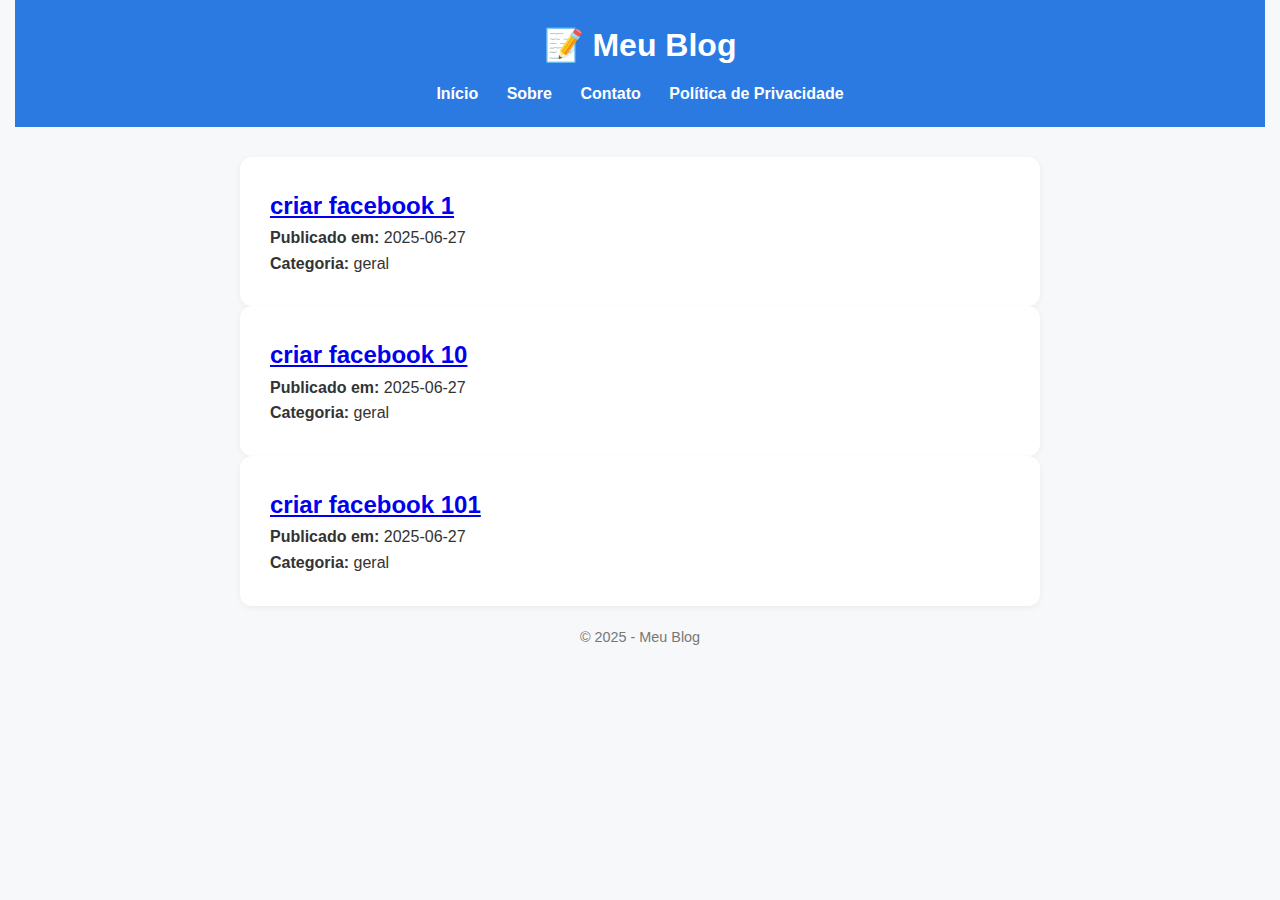
<file: index.html>
<!DOCTYPE html>
<html lang="pt-BR">
<head>
  <meta charset="UTF-8">
  <title>Meu Blog</title>
  <link rel="stylesheet" href="static/style.css">
  <meta name="viewport" content="width=device-width, initial-scale=1">
</head>
<body>
  <header>
    <h1>📝 Meu Blog</h1>
    <nav>
      <a href="/">Início</a>
      <a href="/sobre">Sobre</a>
      <a href="/contato">Contato</a>
      <a href="/politica">Política de Privacidade</a>
    </nav>
  </header>

  <main>
        
        <div class="post">
            <h2><a href="criar-facebook-1/">criar facebook 1</a></h2>
            <p><strong>Publicado em:</strong> 2025-06-27</p>
            <p><strong>Categoria:</strong> geral</p>
        </div>
        
        <div class="post">
            <h2><a href="criar-facebook-10/">criar facebook 10</a></h2>
            <p><strong>Publicado em:</strong> 2025-06-27</p>
            <p><strong>Categoria:</strong> geral</p>
        </div>
        
        <div class="post">
            <h2><a href="criar-facebook-101/">criar facebook 101</a></h2>
            <p><strong>Publicado em:</strong> 2025-06-27</p>
            <p><strong>Categoria:</strong> geral</p>
        </div>
        
    </main>

  <footer>
    <p>&copy; 2025 - Meu Blog</p>
  </footer>
</body>
</html>
</file>
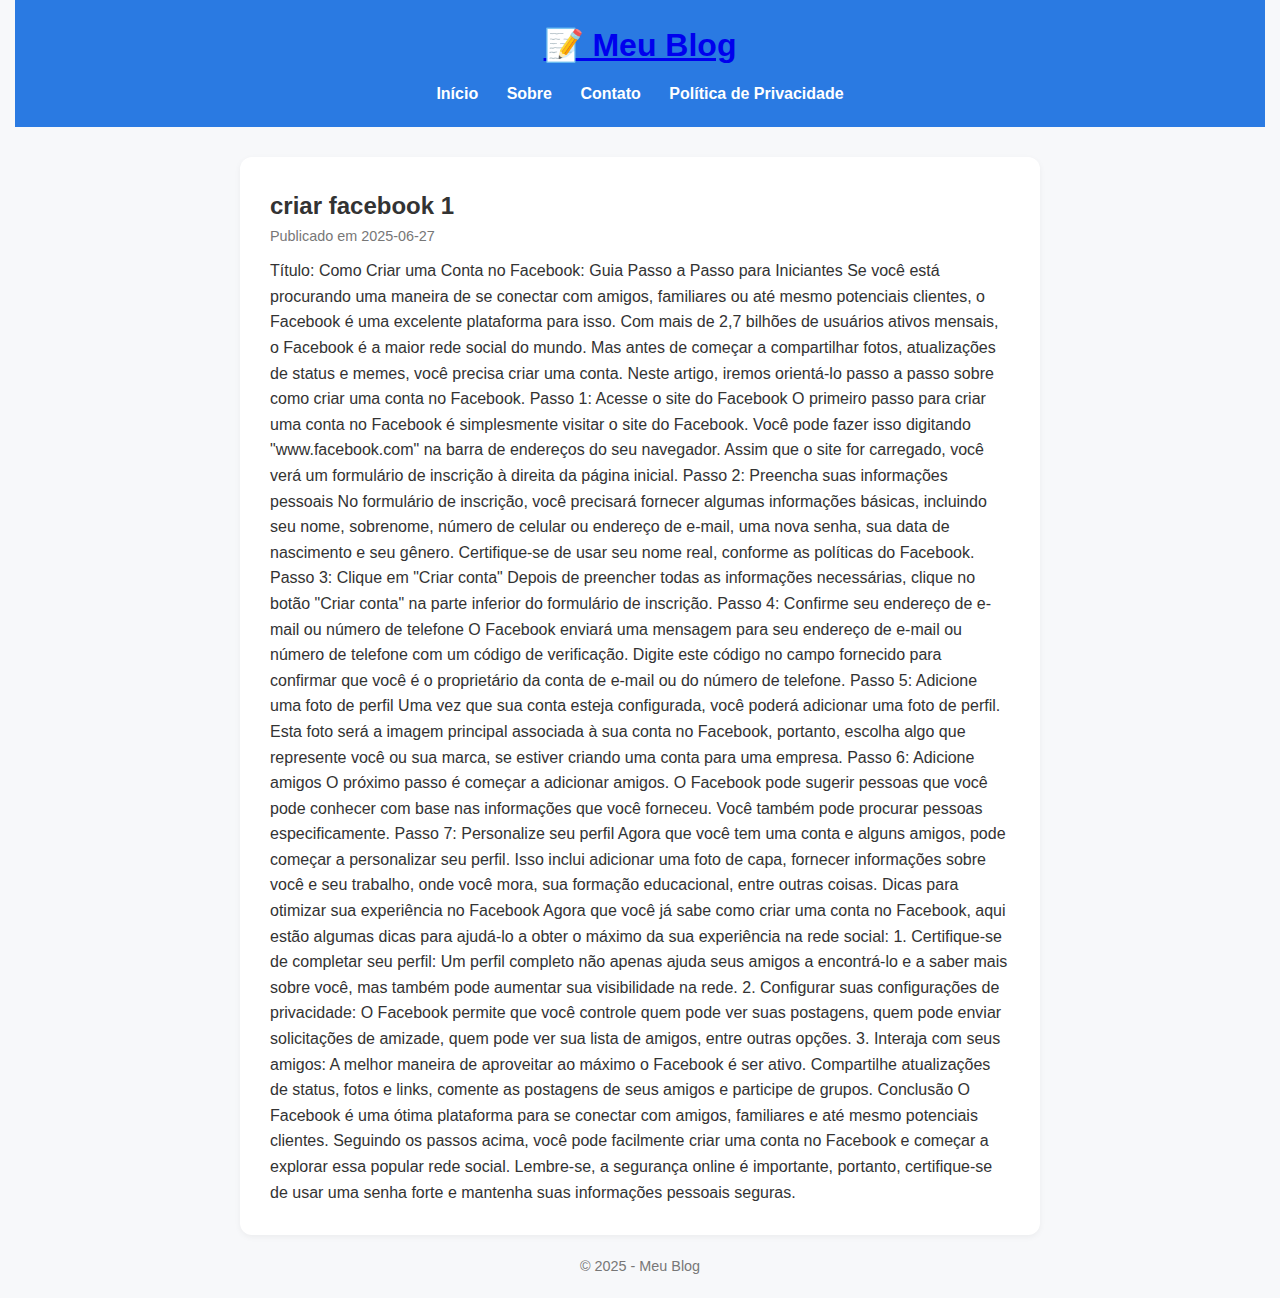
<file: criar-facebook-1/index.html>
<!DOCTYPE html>
<html lang="pt-BR">
<head>
  <meta charset="UTF-8">
  <title>criar facebook 1</title>
  <link rel="stylesheet" href="/static/style.css">
  <meta name="viewport" content="width=device-width, initial-scale=1">
</head>
<body>
  <header>
    <h1><a href="/">📝 Meu Blog</a></h1>
    <nav>
      <a href="/">Início</a>
      <a href="/sobre">Sobre</a>
      <a href="/contato">Contato</a>
      <a href="/politica">Política de Privacidade</a>
    </nav>
  </header>

  <main>
    <article class="post">
      <h2>criar facebook 1</h2>
      <p class="date">Publicado em 2025-06-27</p>
      <div class="content">
        Título: Como Criar uma Conta no Facebook: Guia Passo a Passo para Iniciantes

Se você está procurando uma maneira de se conectar com amigos, familiares ou até mesmo potenciais clientes, o Facebook é uma excelente plataforma para isso. Com mais de 2,7 bilhões de usuários ativos mensais, o Facebook é a maior rede social do mundo. Mas antes de começar a compartilhar fotos, atualizações de status e memes, você precisa criar uma conta. Neste artigo, iremos orientá-lo passo a passo sobre como criar uma conta no Facebook.

Passo 1: Acesse o site do Facebook

O primeiro passo para criar uma conta no Facebook é simplesmente visitar o site do Facebook. Você pode fazer isso digitando "www.facebook.com" na barra de endereços do seu navegador. Assim que o site for carregado, você verá um formulário de inscrição à direita da página inicial.

Passo 2: Preencha suas informações pessoais

No formulário de inscrição, você precisará fornecer algumas informações básicas, incluindo seu nome, sobrenome, número de celular ou endereço de e-mail, uma nova senha, sua data de nascimento e seu gênero. Certifique-se de usar seu nome real, conforme as políticas do Facebook.

Passo 3: Clique em "Criar conta"

Depois de preencher todas as informações necessárias, clique no botão "Criar conta" na parte inferior do formulário de inscrição.

Passo 4: Confirme seu endereço de e-mail ou número de telefone

O Facebook enviará uma mensagem para seu endereço de e-mail ou número de telefone com um código de verificação. Digite este código no campo fornecido para confirmar que você é o proprietário da conta de e-mail ou do número de telefone.

Passo 5: Adicione uma foto de perfil

Uma vez que sua conta esteja configurada, você poderá adicionar uma foto de perfil. Esta foto será a imagem principal associada à sua conta no Facebook, portanto, escolha algo que represente você ou sua marca, se estiver criando uma conta para uma empresa.

Passo 6: Adicione amigos

O próximo passo é começar a adicionar amigos. O Facebook pode sugerir pessoas que você pode conhecer com base nas informações que você forneceu. Você também pode procurar pessoas especificamente.

Passo 7: Personalize seu perfil

Agora que você tem uma conta e alguns amigos, pode começar a personalizar seu perfil. Isso inclui adicionar uma foto de capa, fornecer informações sobre você e seu trabalho, onde você mora, sua formação educacional, entre outras coisas.

Dicas para otimizar sua experiência no Facebook

Agora que você já sabe como criar uma conta no Facebook, aqui estão algumas dicas para ajudá-lo a obter o máximo da sua experiência na rede social:

1. Certifique-se de completar seu perfil: Um perfil completo não apenas ajuda seus amigos a encontrá-lo e a saber mais sobre você, mas também pode aumentar sua visibilidade na rede.

2. Configurar suas configurações de privacidade: O Facebook permite que você controle quem pode ver suas postagens, quem pode enviar solicitações de amizade, quem pode ver sua lista de amigos, entre outras opções.

3. Interaja com seus amigos: A melhor maneira de aproveitar ao máximo o Facebook é ser ativo. Compartilhe atualizações de status, fotos e links, comente as postagens de seus amigos e participe de grupos.

Conclusão

O Facebook é uma ótima plataforma para se conectar com amigos, familiares e até mesmo potenciais clientes. Seguindo os passos acima, você pode facilmente criar uma conta no Facebook e começar a explorar essa popular rede social. Lembre-se, a segurança online é importante, portanto, certifique-se de usar uma senha forte e mantenha suas informações pessoais seguras.
      </div>
    </article>
  </main>

  <footer>
    <p>&copy; 2025 - Meu Blog</p>
  </footer>
</body>
</html>
</file>
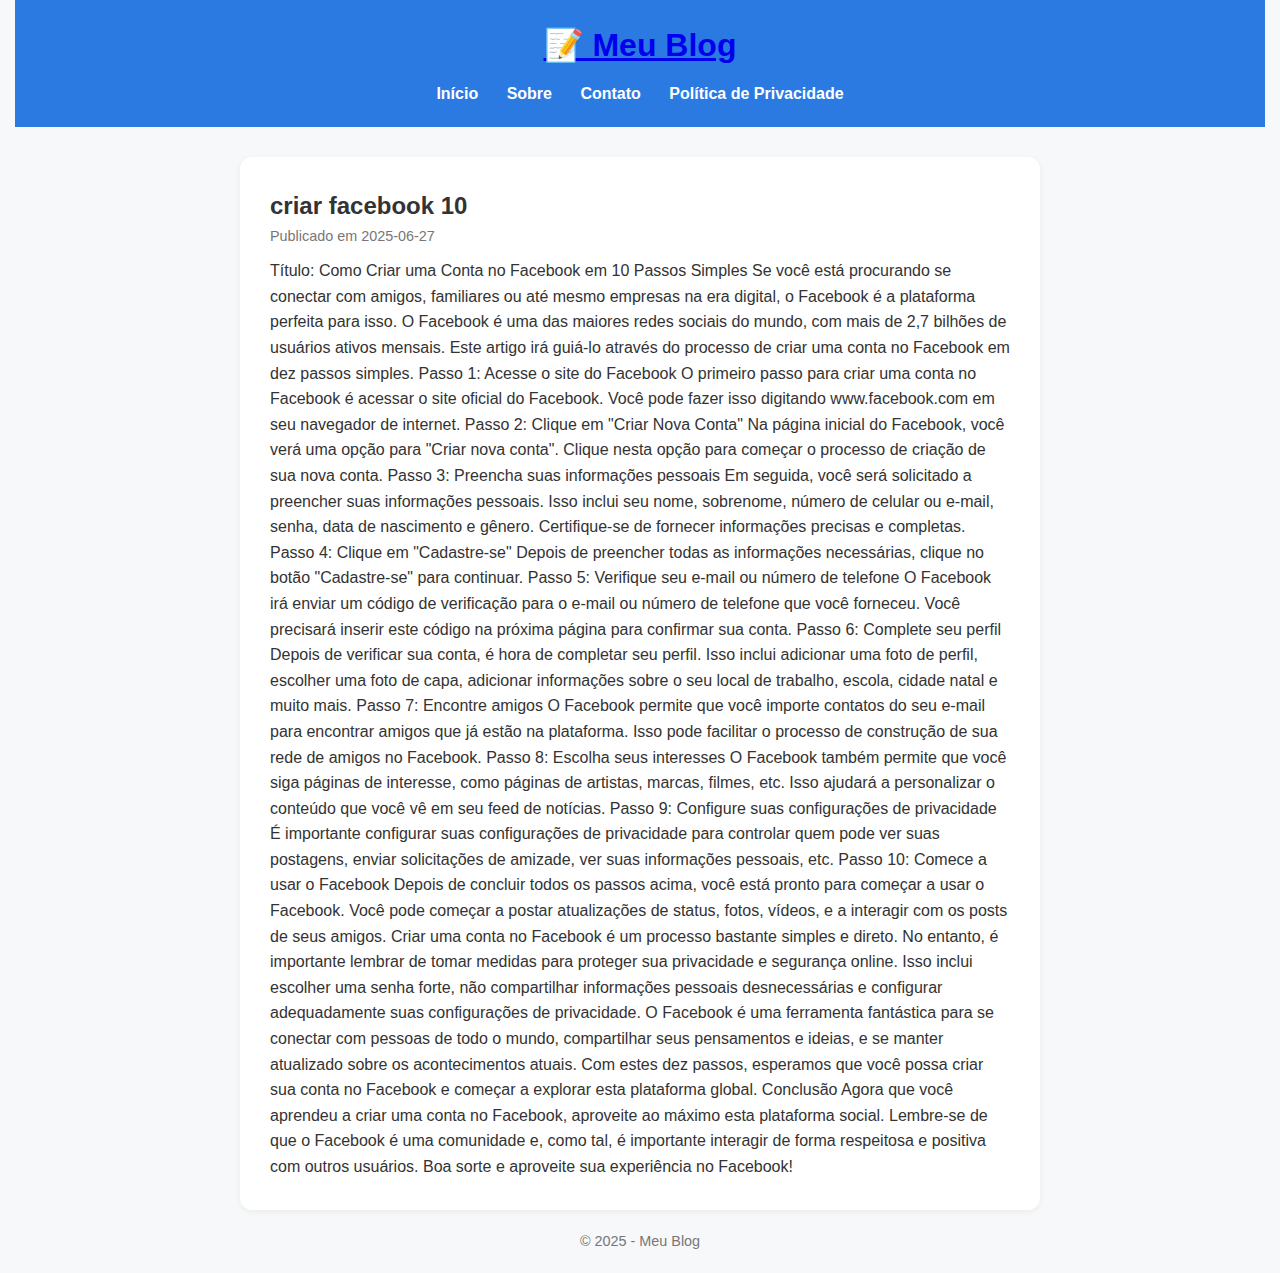
<file: criar-facebook-10/index.html>
<!DOCTYPE html>
<html lang="pt-BR">
<head>
  <meta charset="UTF-8">
  <title>criar facebook 10</title>
  <link rel="stylesheet" href="/static/style.css">
  <meta name="viewport" content="width=device-width, initial-scale=1">
</head>
<body>
  <header>
    <h1><a href="/">📝 Meu Blog</a></h1>
    <nav>
      <a href="/">Início</a>
      <a href="/sobre">Sobre</a>
      <a href="/contato">Contato</a>
      <a href="/politica">Política de Privacidade</a>
    </nav>
  </header>

  <main>
    <article class="post">
      <h2>criar facebook 10</h2>
      <p class="date">Publicado em 2025-06-27</p>
      <div class="content">
        Título: Como Criar uma Conta no Facebook em 10 Passos Simples

Se você está procurando se conectar com amigos, familiares ou até mesmo empresas na era digital, o Facebook é a plataforma perfeita para isso. O Facebook é uma das maiores redes sociais do mundo, com mais de 2,7 bilhões de usuários ativos mensais. Este artigo irá guiá-lo através do processo de criar uma conta no Facebook em dez passos simples.

Passo 1: Acesse o site do Facebook
O primeiro passo para criar uma conta no Facebook é acessar o site oficial do Facebook. Você pode fazer isso digitando www.facebook.com em seu navegador de internet. 

Passo 2: Clique em "Criar Nova Conta"
Na página inicial do Facebook, você verá uma opção para "Criar nova conta". Clique nesta opção para começar o processo de criação de sua nova conta.

Passo 3: Preencha suas informações pessoais
Em seguida, você será solicitado a preencher suas informações pessoais. Isso inclui seu nome, sobrenome, número de celular ou e-mail, senha, data de nascimento e gênero. Certifique-se de fornecer informações precisas e completas.

Passo 4: Clique em "Cadastre-se"
Depois de preencher todas as informações necessárias, clique no botão "Cadastre-se" para continuar.

Passo 5: Verifique seu e-mail ou número de telefone
O Facebook irá enviar um código de verificação para o e-mail ou número de telefone que você forneceu. Você precisará inserir este código na próxima página para confirmar sua conta.

Passo 6: Complete seu perfil
Depois de verificar sua conta, é hora de completar seu perfil. Isso inclui adicionar uma foto de perfil, escolher uma foto de capa, adicionar informações sobre o seu local de trabalho, escola, cidade natal e muito mais.

Passo 7: Encontre amigos
O Facebook permite que você importe contatos do seu e-mail para encontrar amigos que já estão na plataforma. Isso pode facilitar o processo de construção de sua rede de amigos no Facebook.

Passo 8: Escolha seus interesses
O Facebook também permite que você siga páginas de interesse, como páginas de artistas, marcas, filmes, etc. Isso ajudará a personalizar o conteúdo que você vê em seu feed de notícias.

Passo 9: Configure suas configurações de privacidade
É importante configurar suas configurações de privacidade para controlar quem pode ver suas postagens, enviar solicitações de amizade, ver suas informações pessoais, etc. 

Passo 10: Comece a usar o Facebook
Depois de concluir todos os passos acima, você está pronto para começar a usar o Facebook. Você pode começar a postar atualizações de status, fotos, vídeos, e a interagir com os posts de seus amigos.

Criar uma conta no Facebook é um processo bastante simples e direto. No entanto, é importante lembrar de tomar medidas para proteger sua privacidade e segurança online. Isso inclui escolher uma senha forte, não compartilhar informações pessoais desnecessárias e configurar adequadamente suas configurações de privacidade.

O Facebook é uma ferramenta fantástica para se conectar com pessoas de todo o mundo, compartilhar seus pensamentos e ideias, e se manter atualizado sobre os acontecimentos atuais. Com estes dez passos, esperamos que você possa criar sua conta no Facebook e começar a explorar esta plataforma global. 

Conclusão
Agora que você aprendeu a criar uma conta no Facebook, aproveite ao máximo esta plataforma social. Lembre-se de que o Facebook é uma comunidade e, como tal, é importante interagir de forma respeitosa e positiva com outros usuários. Boa sorte e aproveite sua experiência no Facebook!
      </div>
    </article>
  </main>

  <footer>
    <p>&copy; 2025 - Meu Blog</p>
  </footer>
</body>
</html>
</file>
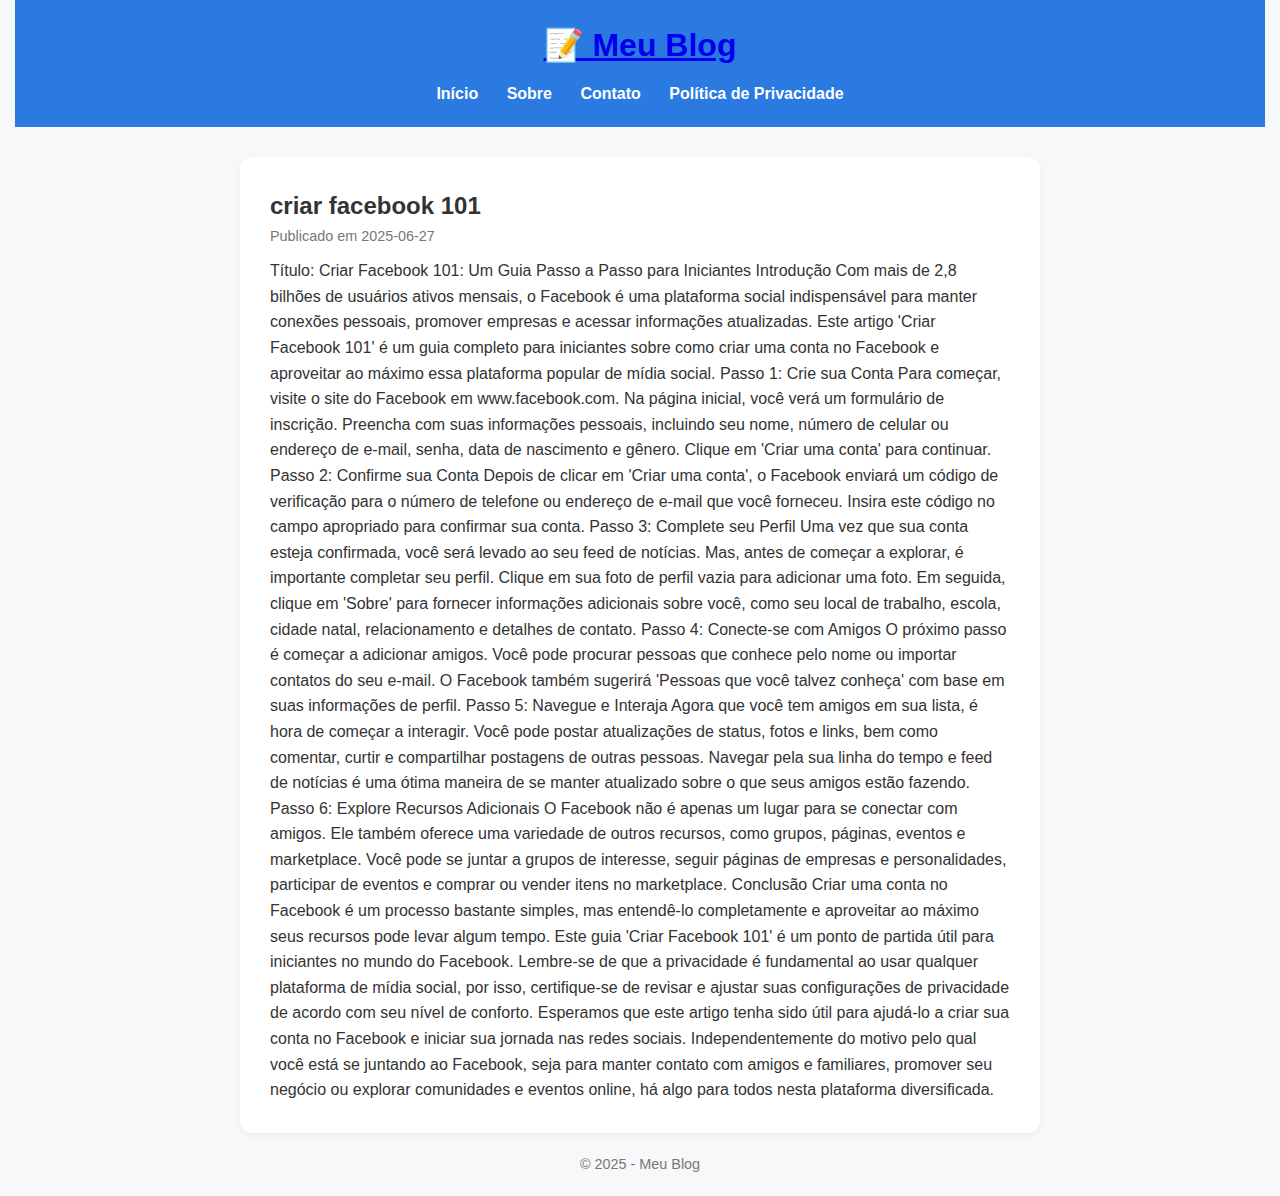
<file: criar-facebook-101/index.html>
<!DOCTYPE html>
<html lang="pt-BR">
<head>
  <meta charset="UTF-8">
  <title>criar facebook 101</title>
  <link rel="stylesheet" href="/static/style.css">
  <meta name="viewport" content="width=device-width, initial-scale=1">
</head>
<body>
  <header>
    <h1><a href="/">📝 Meu Blog</a></h1>
    <nav>
      <a href="/">Início</a>
      <a href="/sobre">Sobre</a>
      <a href="/contato">Contato</a>
      <a href="/politica">Política de Privacidade</a>
    </nav>
  </header>

  <main>
    <article class="post">
      <h2>criar facebook 101</h2>
      <p class="date">Publicado em 2025-06-27</p>
      <div class="content">
        Título: Criar Facebook 101: Um Guia Passo a Passo para Iniciantes

Introdução

Com mais de 2,8 bilhões de usuários ativos mensais, o Facebook é uma plataforma social indispensável para manter conexões pessoais, promover empresas e acessar informações atualizadas. Este artigo 'Criar Facebook 101' é um guia completo para iniciantes sobre como criar uma conta no Facebook e aproveitar ao máximo essa plataforma popular de mídia social.

Passo 1: Crie sua Conta 

Para começar, visite o site do Facebook em www.facebook.com. Na página inicial, você verá um formulário de inscrição. Preencha com suas informações pessoais, incluindo seu nome, número de celular ou endereço de e-mail, senha, data de nascimento e gênero. Clique em 'Criar uma conta' para continuar.

Passo 2: Confirme sua Conta 

Depois de clicar em 'Criar uma conta', o Facebook enviará um código de verificação para o número de telefone ou endereço de e-mail que você forneceu. Insira este código no campo apropriado para confirmar sua conta.

Passo 3: Complete seu Perfil 

Uma vez que sua conta esteja confirmada, você será levado ao seu feed de notícias. Mas, antes de começar a explorar, é importante completar seu perfil. Clique em sua foto de perfil vazia para adicionar uma foto. Em seguida, clique em 'Sobre' para fornecer informações adicionais sobre você, como seu local de trabalho, escola, cidade natal, relacionamento e detalhes de contato.

Passo 4: Conecte-se com Amigos 

O próximo passo é começar a adicionar amigos. Você pode procurar pessoas que conhece pelo nome ou importar contatos do seu e-mail. O Facebook também sugerirá 'Pessoas que você talvez conheça' com base em suas informações de perfil.

Passo 5: Navegue e Interaja 

Agora que você tem amigos em sua lista, é hora de começar a interagir. Você pode postar atualizações de status, fotos e links, bem como comentar, curtir e compartilhar postagens de outras pessoas. Navegar pela sua linha do tempo e feed de notícias é uma ótima maneira de se manter atualizado sobre o que seus amigos estão fazendo.

Passo 6: Explore Recursos Adicionais 

O Facebook não é apenas um lugar para se conectar com amigos. Ele também oferece uma variedade de outros recursos, como grupos, páginas, eventos e marketplace. Você pode se juntar a grupos de interesse, seguir páginas de empresas e personalidades, participar de eventos e comprar ou vender itens no marketplace.

Conclusão

Criar uma conta no Facebook é um processo bastante simples, mas entendê-lo completamente e aproveitar ao máximo seus recursos pode levar algum tempo. Este guia 'Criar Facebook 101' é um ponto de partida útil para iniciantes no mundo do Facebook. Lembre-se de que a privacidade é fundamental ao usar qualquer plataforma de mídia social, por isso, certifique-se de revisar e ajustar suas configurações de privacidade de acordo com seu nível de conforto.

Esperamos que este artigo tenha sido útil para ajudá-lo a criar sua conta no Facebook e iniciar sua jornada nas redes sociais. Independentemente do motivo pelo qual você está se juntando ao Facebook, seja para manter contato com amigos e familiares, promover seu negócio ou explorar comunidades e eventos online, há algo para todos nesta plataforma diversificada.
      </div>
    </article>
  </main>

  <footer>
    <p>&copy; 2025 - Meu Blog</p>
  </footer>
</body>
</html>
</file>
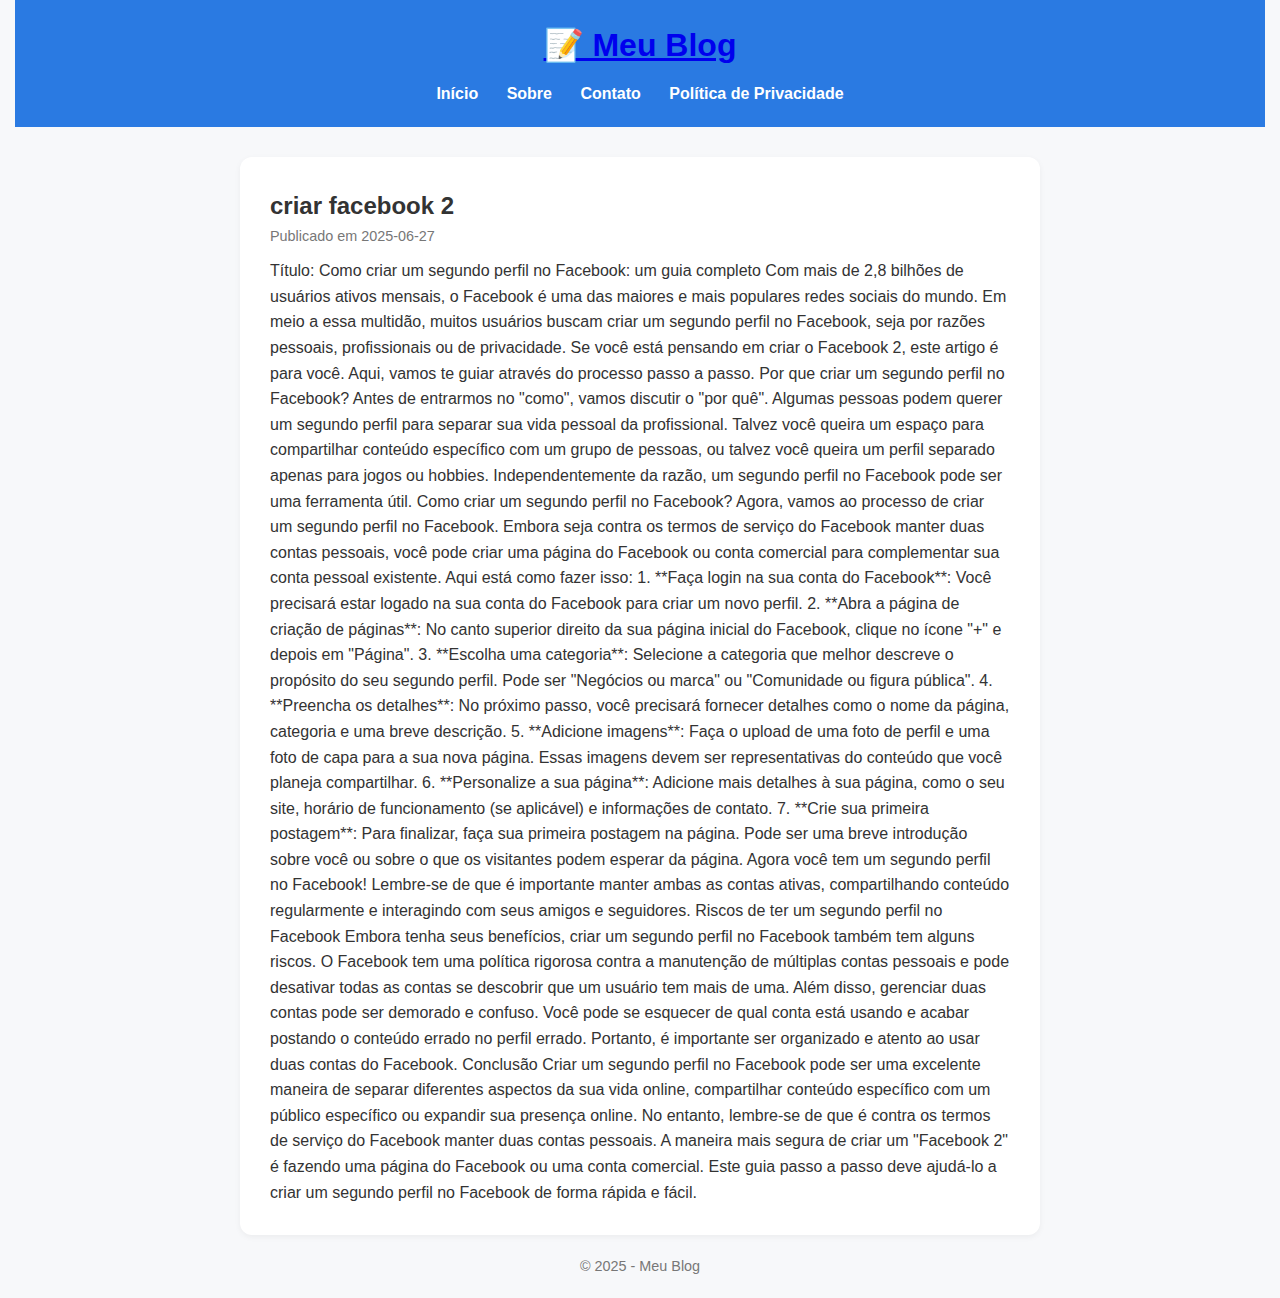
<file: criar-facebook-2/index.html>
<!DOCTYPE html>
<html lang="pt-BR">
<head>
  <meta charset="UTF-8">
  <title>criar facebook 2</title>
  <link rel="stylesheet" href="/static/style.css">
  <meta name="viewport" content="width=device-width, initial-scale=1">
</head>
<body>
  <header>
    <h1><a href="/">📝 Meu Blog</a></h1>
    <nav>
      <a href="/">Início</a>
      <a href="/sobre">Sobre</a>
      <a href="/contato">Contato</a>
      <a href="/politica">Política de Privacidade</a>
    </nav>
  </header>

  <main>
    <article class="post">
      <h2>criar facebook 2</h2>
      <p class="date">Publicado em 2025-06-27</p>
      <div class="content">
        Título: Como criar um segundo perfil no Facebook: um guia completo 

Com mais de 2,8 bilhões de usuários ativos mensais, o Facebook é uma das maiores e mais populares redes sociais do mundo. Em meio a essa multidão, muitos usuários buscam criar um segundo perfil no Facebook, seja por razões pessoais, profissionais ou de privacidade. Se você está pensando em criar o Facebook 2, este artigo é para você. Aqui, vamos te guiar através do processo passo a passo.

Por que criar um segundo perfil no Facebook?

Antes de entrarmos no "como", vamos discutir o "por quê". Algumas pessoas podem querer um segundo perfil para separar sua vida pessoal da profissional. Talvez você queira um espaço para compartilhar conteúdo específico com um grupo de pessoas, ou talvez você queira um perfil separado apenas para jogos ou hobbies. Independentemente da razão, um segundo perfil no Facebook pode ser uma ferramenta útil.

Como criar um segundo perfil no Facebook?

Agora, vamos ao processo de criar um segundo perfil no Facebook. Embora seja contra os termos de serviço do Facebook manter duas contas pessoais, você pode criar uma página do Facebook ou conta comercial para complementar sua conta pessoal existente. Aqui está como fazer isso:

1. **Faça login na sua conta do Facebook**: Você precisará estar logado na sua conta do Facebook para criar um novo perfil.

2. **Abra a página de criação de páginas**: No canto superior direito da sua página inicial do Facebook, clique no ícone "+" e depois em "Página".

3. **Escolha uma categoria**: Selecione a categoria que melhor descreve o propósito do seu segundo perfil. Pode ser "Negócios ou marca" ou "Comunidade ou figura pública".

4. **Preencha os detalhes**: No próximo passo, você precisará fornecer detalhes como o nome da página, categoria e uma breve descrição.

5. **Adicione imagens**: Faça o upload de uma foto de perfil e uma foto de capa para a sua nova página. Essas imagens devem ser representativas do conteúdo que você planeja compartilhar.

6. **Personalize a sua página**: Adicione mais detalhes à sua página, como o seu site, horário de funcionamento (se aplicável) e informações de contato.

7. **Crie sua primeira postagem**: Para finalizar, faça sua primeira postagem na página. Pode ser uma breve introdução sobre você ou sobre o que os visitantes podem esperar da página.

Agora você tem um segundo perfil no Facebook! Lembre-se de que é importante manter ambas as contas ativas, compartilhando conteúdo regularmente e interagindo com seus amigos e seguidores.

Riscos de ter um segundo perfil no Facebook

Embora tenha seus benefícios, criar um segundo perfil no Facebook também tem alguns riscos. O Facebook tem uma política rigorosa contra a manutenção de múltiplas contas pessoais e pode desativar todas as contas se descobrir que um usuário tem mais de uma. 

Além disso, gerenciar duas contas pode ser demorado e confuso. Você pode se esquecer de qual conta está usando e acabar postando o conteúdo errado no perfil errado. Portanto, é importante ser organizado e atento ao usar duas contas do Facebook.

Conclusão

Criar um segundo perfil no Facebook pode ser uma excelente maneira de separar diferentes aspectos da sua vida online, compartilhar conteúdo específico com um público específico ou expandir sua presença online. No entanto, lembre-se de que é contra os termos de serviço do Facebook manter duas contas pessoais. A maneira mais segura de criar um "Facebook 2" é fazendo uma página do Facebook ou uma conta comercial. Este guia passo a passo deve ajudá-lo a criar um segundo perfil no Facebook de forma rápida e fácil.
      </div>
    </article>
  </main>

  <footer>
    <p>&copy; 2025 - Meu Blog</p>
  </footer>
</body>
</html>
</file>
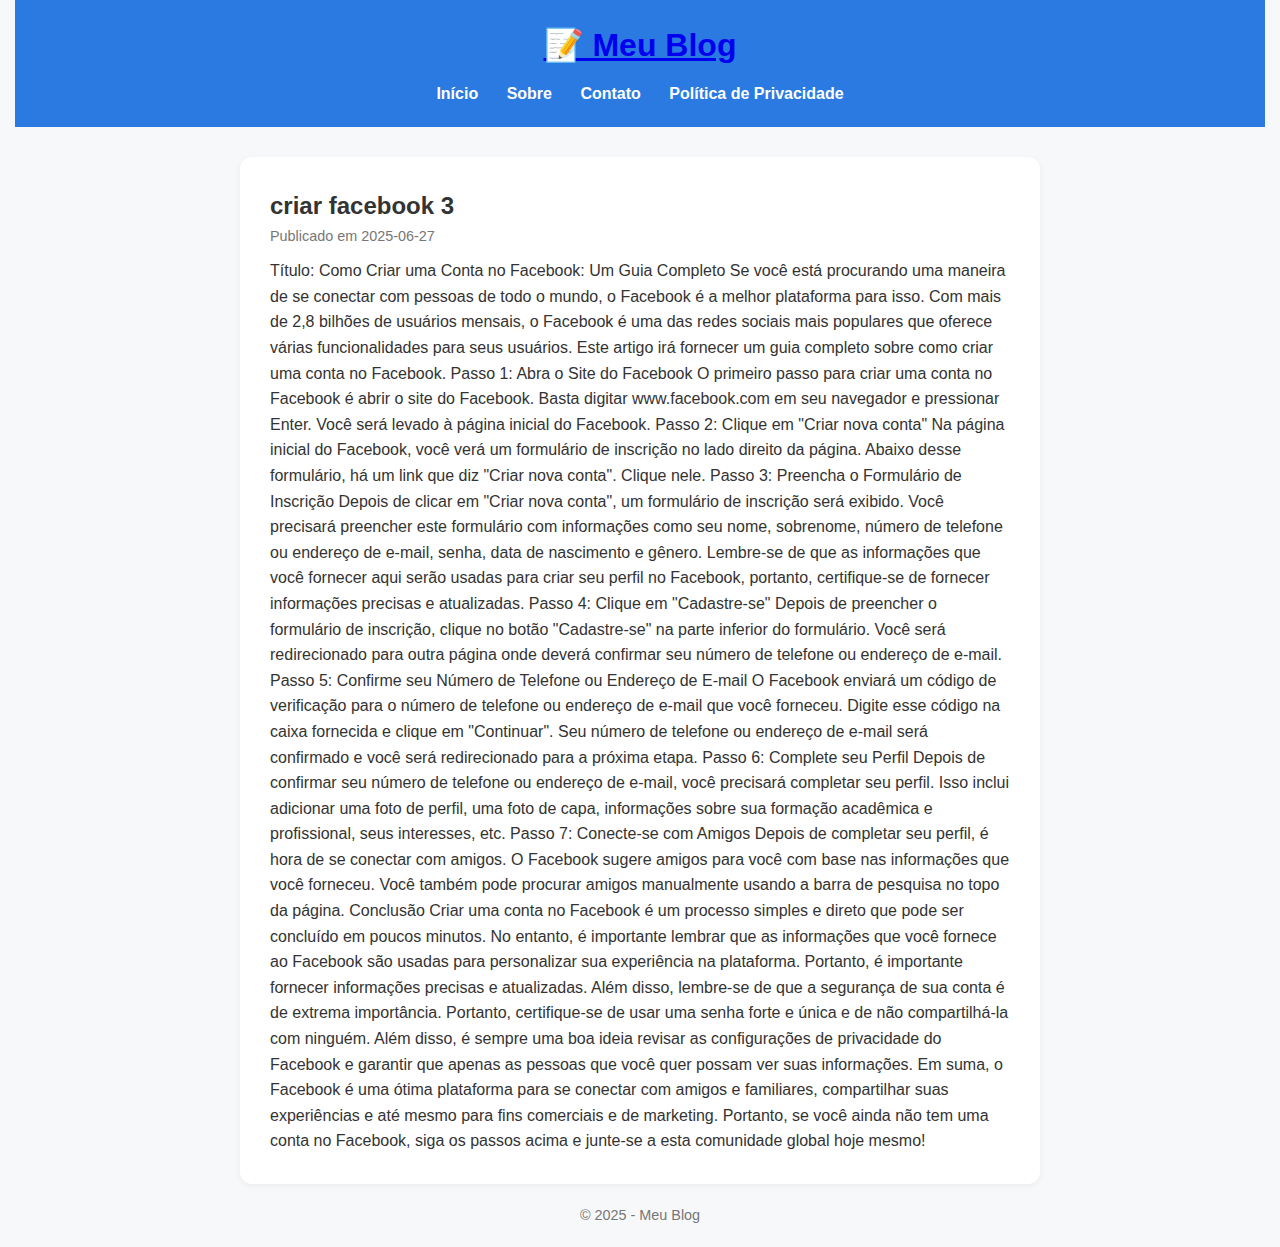
<file: criar-facebook-3/index.html>
<!DOCTYPE html>
<html lang="pt-BR">
<head>
  <meta charset="UTF-8">
  <title>criar facebook 3</title>
  <link rel="stylesheet" href="/static/style.css">
  <meta name="viewport" content="width=device-width, initial-scale=1">
</head>
<body>
  <header>
    <h1><a href="/">📝 Meu Blog</a></h1>
    <nav>
      <a href="/">Início</a>
      <a href="/sobre">Sobre</a>
      <a href="/contato">Contato</a>
      <a href="/politica">Política de Privacidade</a>
    </nav>
  </header>

  <main>
    <article class="post">
      <h2>criar facebook 3</h2>
      <p class="date">Publicado em 2025-06-27</p>
      <div class="content">
        Título: Como Criar uma Conta no Facebook: Um Guia Completo

Se você está procurando uma maneira de se conectar com pessoas de todo o mundo, o Facebook é a melhor plataforma para isso. Com mais de 2,8 bilhões de usuários mensais, o Facebook é uma das redes sociais mais populares que oferece várias funcionalidades para seus usuários. Este artigo irá fornecer um guia completo sobre como criar uma conta no Facebook.

Passo 1: Abra o Site do Facebook

O primeiro passo para criar uma conta no Facebook é abrir o site do Facebook. Basta digitar www.facebook.com em seu navegador e pressionar Enter. Você será levado à página inicial do Facebook.

Passo 2: Clique em "Criar nova conta"

Na página inicial do Facebook, você verá um formulário de inscrição no lado direito da página. Abaixo desse formulário, há um link que diz "Criar nova conta". Clique nele.

Passo 3: Preencha o Formulário de Inscrição

Depois de clicar em "Criar nova conta", um formulário de inscrição será exibido. Você precisará preencher este formulário com informações como seu nome, sobrenome, número de telefone ou endereço de e-mail, senha, data de nascimento e gênero.

Lembre-se de que as informações que você fornecer aqui serão usadas para criar seu perfil no Facebook, portanto, certifique-se de fornecer informações precisas e atualizadas.

Passo 4: Clique em "Cadastre-se"

Depois de preencher o formulário de inscrição, clique no botão "Cadastre-se" na parte inferior do formulário. Você será redirecionado para outra página onde deverá confirmar seu número de telefone ou endereço de e-mail.

Passo 5: Confirme seu Número de Telefone ou Endereço de E-mail

O Facebook enviará um código de verificação para o número de telefone ou endereço de e-mail que você forneceu. Digite esse código na caixa fornecida e clique em "Continuar". Seu número de telefone ou endereço de e-mail será confirmado e você será redirecionado para a próxima etapa.

Passo 6: Complete seu Perfil

Depois de confirmar seu número de telefone ou endereço de e-mail, você precisará completar seu perfil. Isso inclui adicionar uma foto de perfil, uma foto de capa, informações sobre sua formação acadêmica e profissional, seus interesses, etc.

Passo 7: Conecte-se com Amigos

Depois de completar seu perfil, é hora de se conectar com amigos. O Facebook sugere amigos para você com base nas informações que você forneceu. Você também pode procurar amigos manualmente usando a barra de pesquisa no topo da página.

Conclusão

Criar uma conta no Facebook é um processo simples e direto que pode ser concluído em poucos minutos. No entanto, é importante lembrar que as informações que você fornece ao Facebook são usadas para personalizar sua experiência na plataforma. Portanto, é importante fornecer informações precisas e atualizadas.

Além disso, lembre-se de que a segurança de sua conta é de extrema importância. Portanto, certifique-se de usar uma senha forte e única e de não compartilhá-la com ninguém. Além disso, é sempre uma boa ideia revisar as configurações de privacidade do Facebook e garantir que apenas as pessoas que você quer possam ver suas informações.

Em suma, o Facebook é uma ótima plataforma para se conectar com amigos e familiares, compartilhar suas experiências e até mesmo para fins comerciais e de marketing. Portanto, se você ainda não tem uma conta no Facebook, siga os passos acima e junte-se a esta comunidade global hoje mesmo!
      </div>
    </article>
  </main>

  <footer>
    <p>&copy; 2025 - Meu Blog</p>
  </footer>
</body>
</html>
</file>
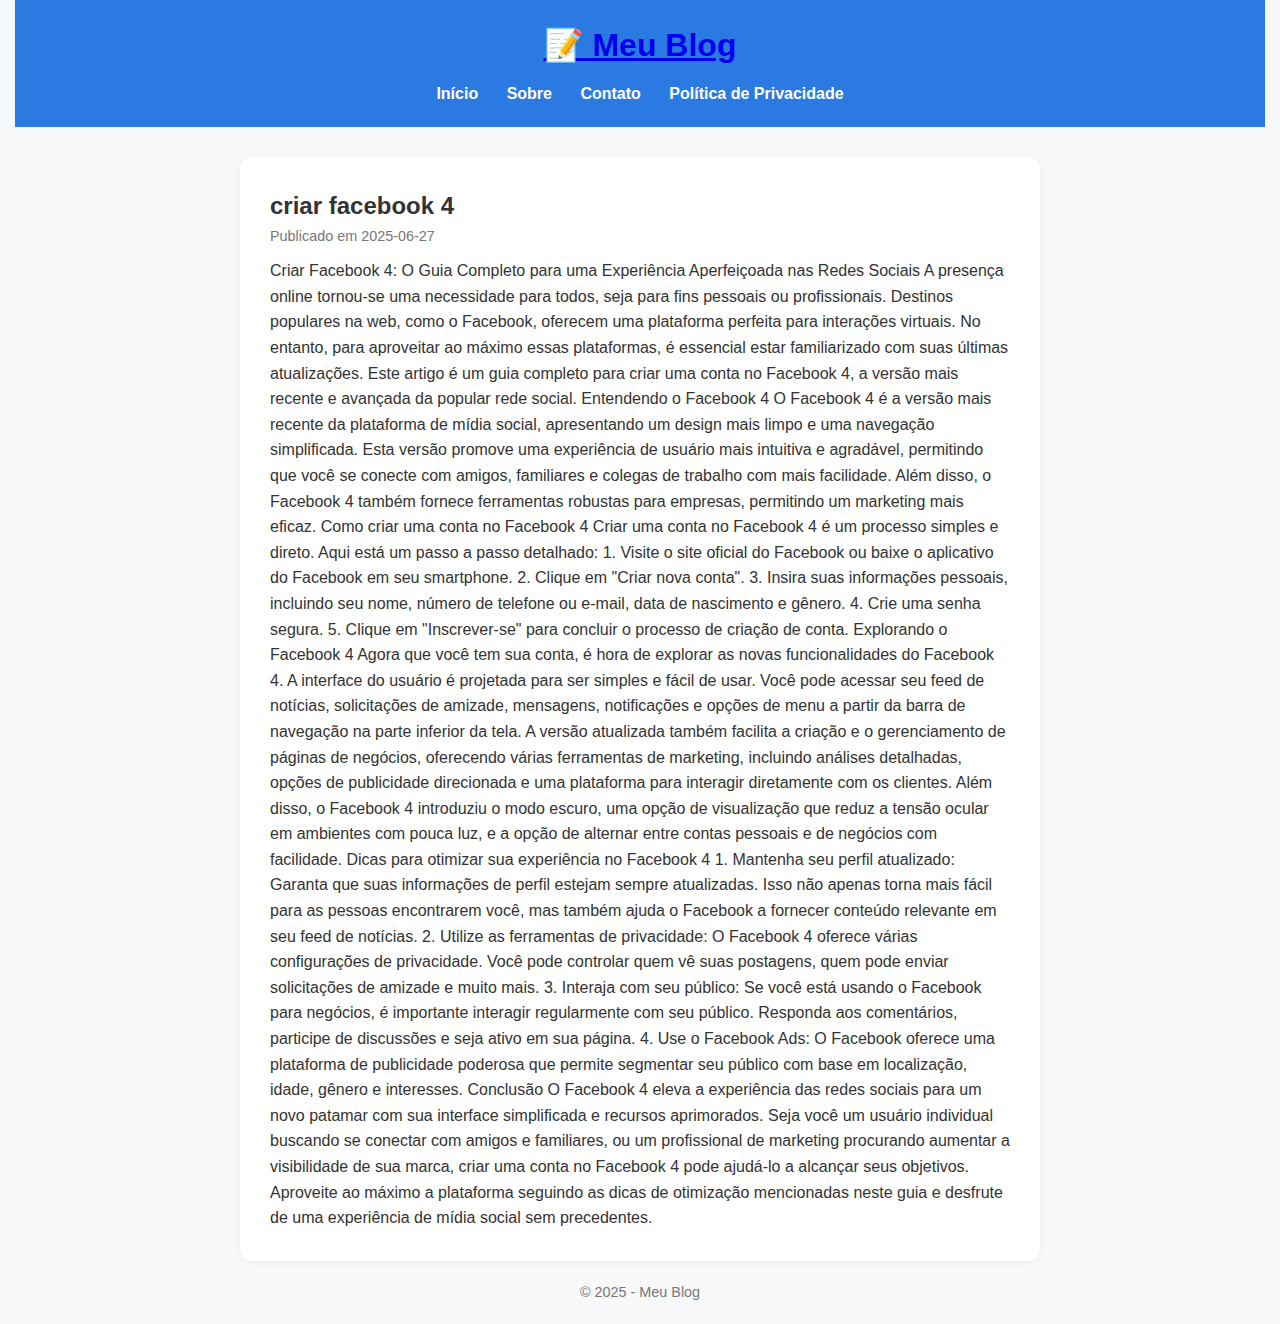
<file: criar-facebook-4/index.html>
<!DOCTYPE html>
<html lang="pt-BR">
<head>
  <meta charset="UTF-8">
  <title>criar facebook 4</title>
  <link rel="stylesheet" href="/static/style.css">
  <meta name="viewport" content="width=device-width, initial-scale=1">
</head>
<body>
  <header>
    <h1><a href="/">📝 Meu Blog</a></h1>
    <nav>
      <a href="/">Início</a>
      <a href="/sobre">Sobre</a>
      <a href="/contato">Contato</a>
      <a href="/politica">Política de Privacidade</a>
    </nav>
  </header>

  <main>
    <article class="post">
      <h2>criar facebook 4</h2>
      <p class="date">Publicado em 2025-06-27</p>
      <div class="content">
        Criar Facebook 4: O Guia Completo para uma Experiência Aperfeiçoada nas Redes Sociais

A presença online tornou-se uma necessidade para todos, seja para fins pessoais ou profissionais. Destinos populares na web, como o Facebook, oferecem uma plataforma perfeita para interações virtuais. No entanto, para aproveitar ao máximo essas plataformas, é essencial estar familiarizado com suas últimas atualizações. Este artigo é um guia completo para criar uma conta no Facebook 4, a versão mais recente e avançada da popular rede social.

Entendendo o Facebook 4

O Facebook 4 é a versão mais recente da plataforma de mídia social, apresentando um design mais limpo e uma navegação simplificada. Esta versão promove uma experiência de usuário mais intuitiva e agradável, permitindo que você se conecte com amigos, familiares e colegas de trabalho com mais facilidade. Além disso, o Facebook 4 também fornece ferramentas robustas para empresas, permitindo um marketing mais eficaz.

Como criar uma conta no Facebook 4

Criar uma conta no Facebook 4 é um processo simples e direto. Aqui está um passo a passo detalhado:

1. Visite o site oficial do Facebook ou baixe o aplicativo do Facebook em seu smartphone.
2. Clique em "Criar nova conta".
3. Insira suas informações pessoais, incluindo seu nome, número de telefone ou e-mail, data de nascimento e gênero.
4. Crie uma senha segura.
5. Clique em "Inscrever-se" para concluir o processo de criação de conta.

Explorando o Facebook 4

Agora que você tem sua conta, é hora de explorar as novas funcionalidades do Facebook 4. A interface do usuário é projetada para ser simples e fácil de usar. Você pode acessar seu feed de notícias, solicitações de amizade, mensagens, notificações e opções de menu a partir da barra de navegação na parte inferior da tela.

A versão atualizada também facilita a criação e o gerenciamento de páginas de negócios, oferecendo várias ferramentas de marketing, incluindo análises detalhadas, opções de publicidade direcionada e uma plataforma para interagir diretamente com os clientes.

Além disso, o Facebook 4 introduziu o modo escuro, uma opção de visualização que reduz a tensão ocular em ambientes com pouca luz, e a opção de alternar entre contas pessoais e de negócios com facilidade.

Dicas para otimizar sua experiência no Facebook 4

1. Mantenha seu perfil atualizado: Garanta que suas informações de perfil estejam sempre atualizadas. Isso não apenas torna mais fácil para as pessoas encontrarem você, mas também ajuda o Facebook a fornecer conteúdo relevante em seu feed de notícias.

2. Utilize as ferramentas de privacidade: O Facebook 4 oferece várias configurações de privacidade. Você pode controlar quem vê suas postagens, quem pode enviar solicitações de amizade e muito mais.

3. Interaja com seu público: Se você está usando o Facebook para negócios, é importante interagir regularmente com seu público. Responda aos comentários, participe de discussões e seja ativo em sua página.

4. Use o Facebook Ads: O Facebook oferece uma plataforma de publicidade poderosa que permite segmentar seu público com base em localização, idade, gênero e interesses.

Conclusão

O Facebook 4 eleva a experiência das redes sociais para um novo patamar com sua interface simplificada e recursos aprimorados. Seja você um usuário individual buscando se conectar com amigos e familiares, ou um profissional de marketing procurando aumentar a visibilidade de sua marca, criar uma conta no Facebook 4 pode ajudá-lo a alcançar seus objetivos. Aproveite ao máximo a plataforma seguindo as dicas de otimização mencionadas neste guia e desfrute de uma experiência de mídia social sem precedentes.
      </div>
    </article>
  </main>

  <footer>
    <p>&copy; 2025 - Meu Blog</p>
  </footer>
</body>
</html>
</file>
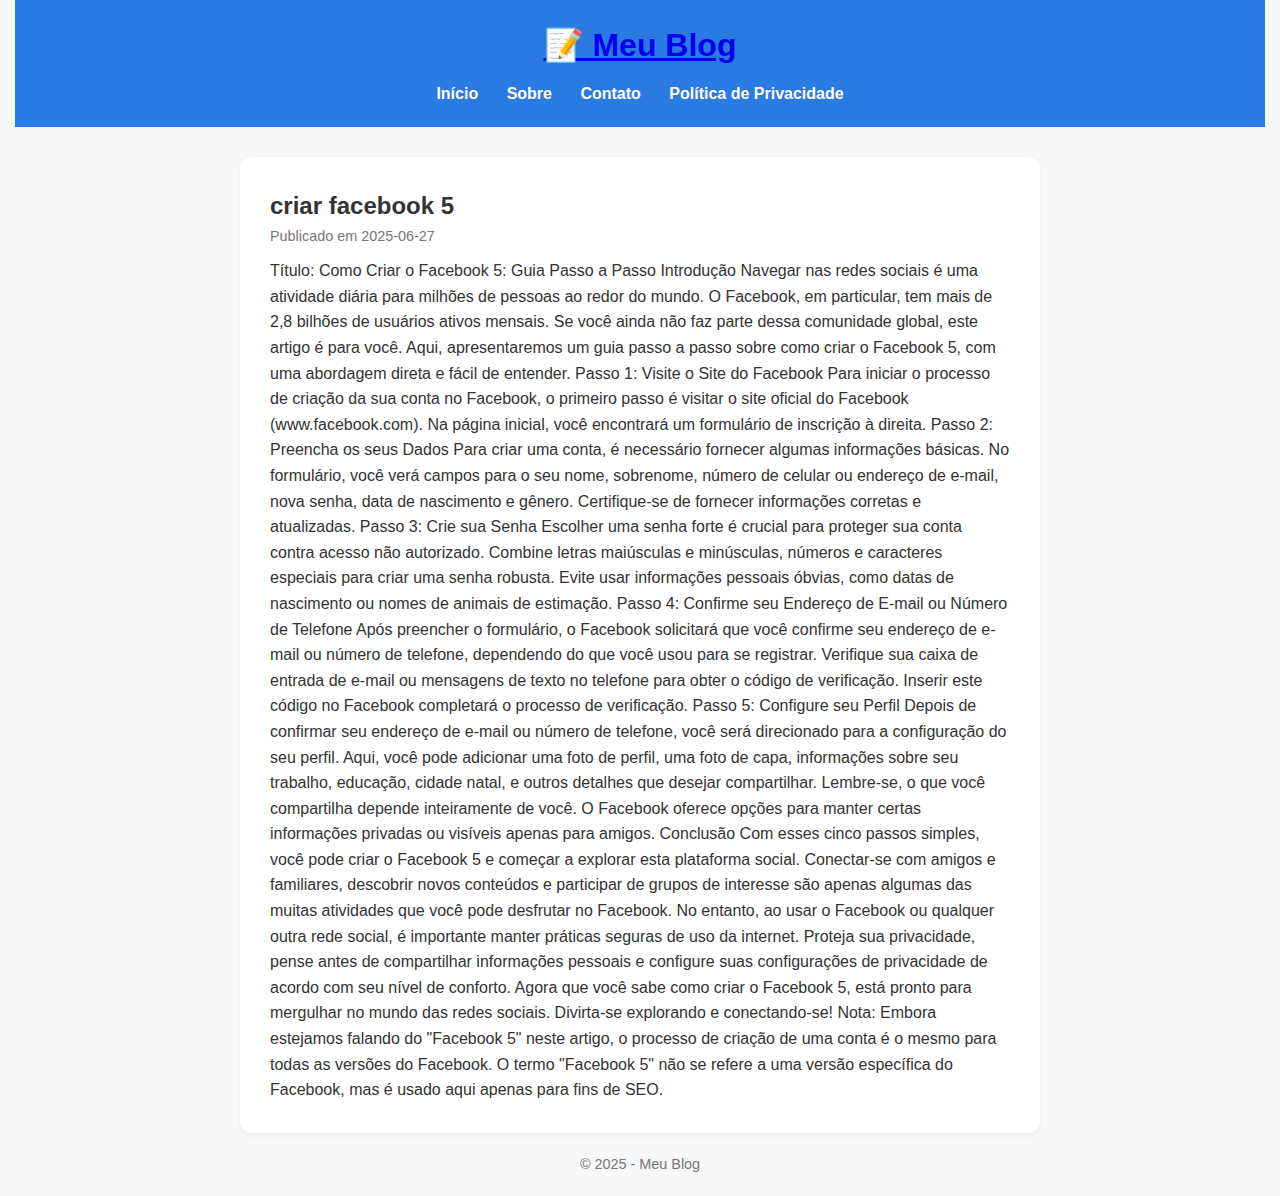
<file: criar-facebook-5/index.html>
<!DOCTYPE html>
<html lang="pt-BR">
<head>
  <meta charset="UTF-8">
  <title>criar facebook 5</title>
  <link rel="stylesheet" href="/static/style.css">
  <meta name="viewport" content="width=device-width, initial-scale=1">
</head>
<body>
  <header>
    <h1><a href="/">📝 Meu Blog</a></h1>
    <nav>
      <a href="/">Início</a>
      <a href="/sobre">Sobre</a>
      <a href="/contato">Contato</a>
      <a href="/politica">Política de Privacidade</a>
    </nav>
  </header>

  <main>
    <article class="post">
      <h2>criar facebook 5</h2>
      <p class="date">Publicado em 2025-06-27</p>
      <div class="content">
        Título: Como Criar o Facebook 5: Guia Passo a Passo

Introdução

Navegar nas redes sociais é uma atividade diária para milhões de pessoas ao redor do mundo. O Facebook, em particular, tem mais de 2,8 bilhões de usuários ativos mensais. Se você ainda não faz parte dessa comunidade global, este artigo é para você. Aqui, apresentaremos um guia passo a passo sobre como criar o Facebook 5, com uma abordagem direta e fácil de entender.

Passo 1: Visite o Site do Facebook

Para iniciar o processo de criação da sua conta no Facebook, o primeiro passo é visitar o site oficial do Facebook (www.facebook.com). Na página inicial, você encontrará um formulário de inscrição à direita.

Passo 2: Preencha os seus Dados

Para criar uma conta, é necessário fornecer algumas informações básicas. No formulário, você verá campos para o seu nome, sobrenome, número de celular ou endereço de e-mail, nova senha, data de nascimento e gênero. Certifique-se de fornecer informações corretas e atualizadas. 

Passo 3: Crie sua Senha

Escolher uma senha forte é crucial para proteger sua conta contra acesso não autorizado. Combine letras maiúsculas e minúsculas, números e caracteres especiais para criar uma senha robusta. Evite usar informações pessoais óbvias, como datas de nascimento ou nomes de animais de estimação.

Passo 4: Confirme seu Endereço de E-mail ou Número de Telefone

Após preencher o formulário, o Facebook solicitará que você confirme seu endereço de e-mail ou número de telefone, dependendo do que você usou para se registrar. Verifique sua caixa de entrada de e-mail ou mensagens de texto no telefone para obter o código de verificação. Inserir este código no Facebook completará o processo de verificação.

Passo 5: Configure seu Perfil

Depois de confirmar seu endereço de e-mail ou número de telefone, você será direcionado para a configuração do seu perfil. Aqui, você pode adicionar uma foto de perfil, uma foto de capa, informações sobre seu trabalho, educação, cidade natal, e outros detalhes que desejar compartilhar.

Lembre-se, o que você compartilha depende inteiramente de você. O Facebook oferece opções para manter certas informações privadas ou visíveis apenas para amigos.

Conclusão

Com esses cinco passos simples, você pode criar o Facebook 5 e começar a explorar esta plataforma social. Conectar-se com amigos e familiares, descobrir novos conteúdos e participar de grupos de interesse são apenas algumas das muitas atividades que você pode desfrutar no Facebook.

No entanto, ao usar o Facebook ou qualquer outra rede social, é importante manter práticas seguras de uso da internet. Proteja sua privacidade, pense antes de compartilhar informações pessoais e configure suas configurações de privacidade de acordo com seu nível de conforto. 

Agora que você sabe como criar o Facebook 5, está pronto para mergulhar no mundo das redes sociais. Divirta-se explorando e conectando-se! 

Nota: Embora estejamos falando do "Facebook 5" neste artigo, o processo de criação de uma conta é o mesmo para todas as versões do Facebook. O termo "Facebook 5" não se refere a uma versão específica do Facebook, mas é usado aqui apenas para fins de SEO.
      </div>
    </article>
  </main>

  <footer>
    <p>&copy; 2025 - Meu Blog</p>
  </footer>
</body>
</html>
</file>
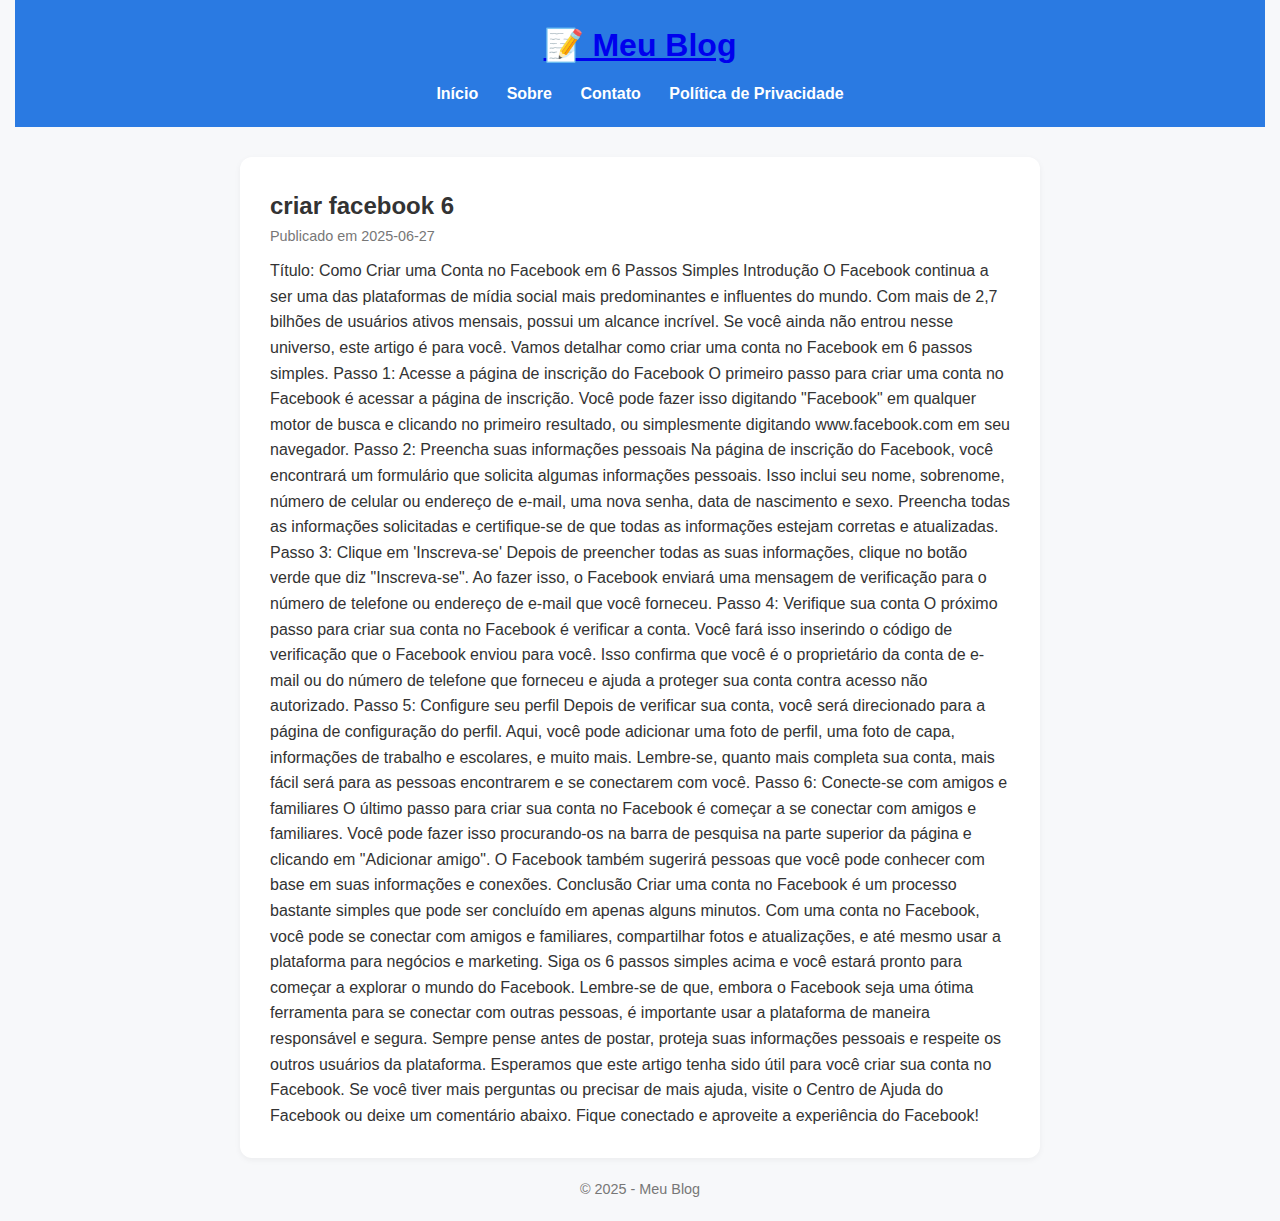
<file: criar-facebook-6/index.html>
<!DOCTYPE html>
<html lang="pt-BR">
<head>
  <meta charset="UTF-8">
  <title>criar facebook 6</title>
  <link rel="stylesheet" href="/static/style.css">
  <meta name="viewport" content="width=device-width, initial-scale=1">
</head>
<body>
  <header>
    <h1><a href="/">📝 Meu Blog</a></h1>
    <nav>
      <a href="/">Início</a>
      <a href="/sobre">Sobre</a>
      <a href="/contato">Contato</a>
      <a href="/politica">Política de Privacidade</a>
    </nav>
  </header>

  <main>
    <article class="post">
      <h2>criar facebook 6</h2>
      <p class="date">Publicado em 2025-06-27</p>
      <div class="content">
        Título: Como Criar uma Conta no Facebook em 6 Passos Simples

Introdução

O Facebook continua a ser uma das plataformas de mídia social mais predominantes e influentes do mundo. Com mais de 2,7 bilhões de usuários ativos mensais, possui um alcance incrível. Se você ainda não entrou nesse universo, este artigo é para você. Vamos detalhar como criar uma conta no Facebook em 6 passos simples.

Passo 1: Acesse a página de inscrição do Facebook

O primeiro passo para criar uma conta no Facebook é acessar a página de inscrição. Você pode fazer isso digitando "Facebook" em qualquer motor de busca e clicando no primeiro resultado, ou simplesmente digitando www.facebook.com em seu navegador.

Passo 2: Preencha suas informações pessoais

Na página de inscrição do Facebook, você encontrará um formulário que solicita algumas informações pessoais. Isso inclui seu nome, sobrenome, número de celular ou endereço de e-mail, uma nova senha, data de nascimento e sexo. Preencha todas as informações solicitadas e certifique-se de que todas as informações estejam corretas e atualizadas.

Passo 3: Clique em 'Inscreva-se'

Depois de preencher todas as suas informações, clique no botão verde que diz "Inscreva-se". Ao fazer isso, o Facebook enviará uma mensagem de verificação para o número de telefone ou endereço de e-mail que você forneceu.

Passo 4: Verifique sua conta

O próximo passo para criar sua conta no Facebook é verificar a conta. Você fará isso inserindo o código de verificação que o Facebook enviou para você. Isso confirma que você é o proprietário da conta de e-mail ou do número de telefone que forneceu e ajuda a proteger sua conta contra acesso não autorizado.

Passo 5: Configure seu perfil

Depois de verificar sua conta, você será direcionado para a página de configuração do perfil. Aqui, você pode adicionar uma foto de perfil, uma foto de capa, informações de trabalho e escolares, e muito mais. Lembre-se, quanto mais completa sua conta, mais fácil será para as pessoas encontrarem e se conectarem com você.

Passo 6: Conecte-se com amigos e familiares

O último passo para criar sua conta no Facebook é começar a se conectar com amigos e familiares. Você pode fazer isso procurando-os na barra de pesquisa na parte superior da página e clicando em "Adicionar amigo". O Facebook também sugerirá pessoas que você pode conhecer com base em suas informações e conexões.

Conclusão

Criar uma conta no Facebook é um processo bastante simples que pode ser concluído em apenas alguns minutos. Com uma conta no Facebook, você pode se conectar com amigos e familiares, compartilhar fotos e atualizações, e até mesmo usar a plataforma para negócios e marketing. Siga os 6 passos simples acima e você estará pronto para começar a explorar o mundo do Facebook.

Lembre-se de que, embora o Facebook seja uma ótima ferramenta para se conectar com outras pessoas, é importante usar a plataforma de maneira responsável e segura. Sempre pense antes de postar, proteja suas informações pessoais e respeite os outros usuários da plataforma.

Esperamos que este artigo tenha sido útil para você criar sua conta no Facebook. Se você tiver mais perguntas ou precisar de mais ajuda, visite o Centro de Ajuda do Facebook ou deixe um comentário abaixo. 

Fique conectado e aproveite a experiência do Facebook!
      </div>
    </article>
  </main>

  <footer>
    <p>&copy; 2025 - Meu Blog</p>
  </footer>
</body>
</html>
</file>
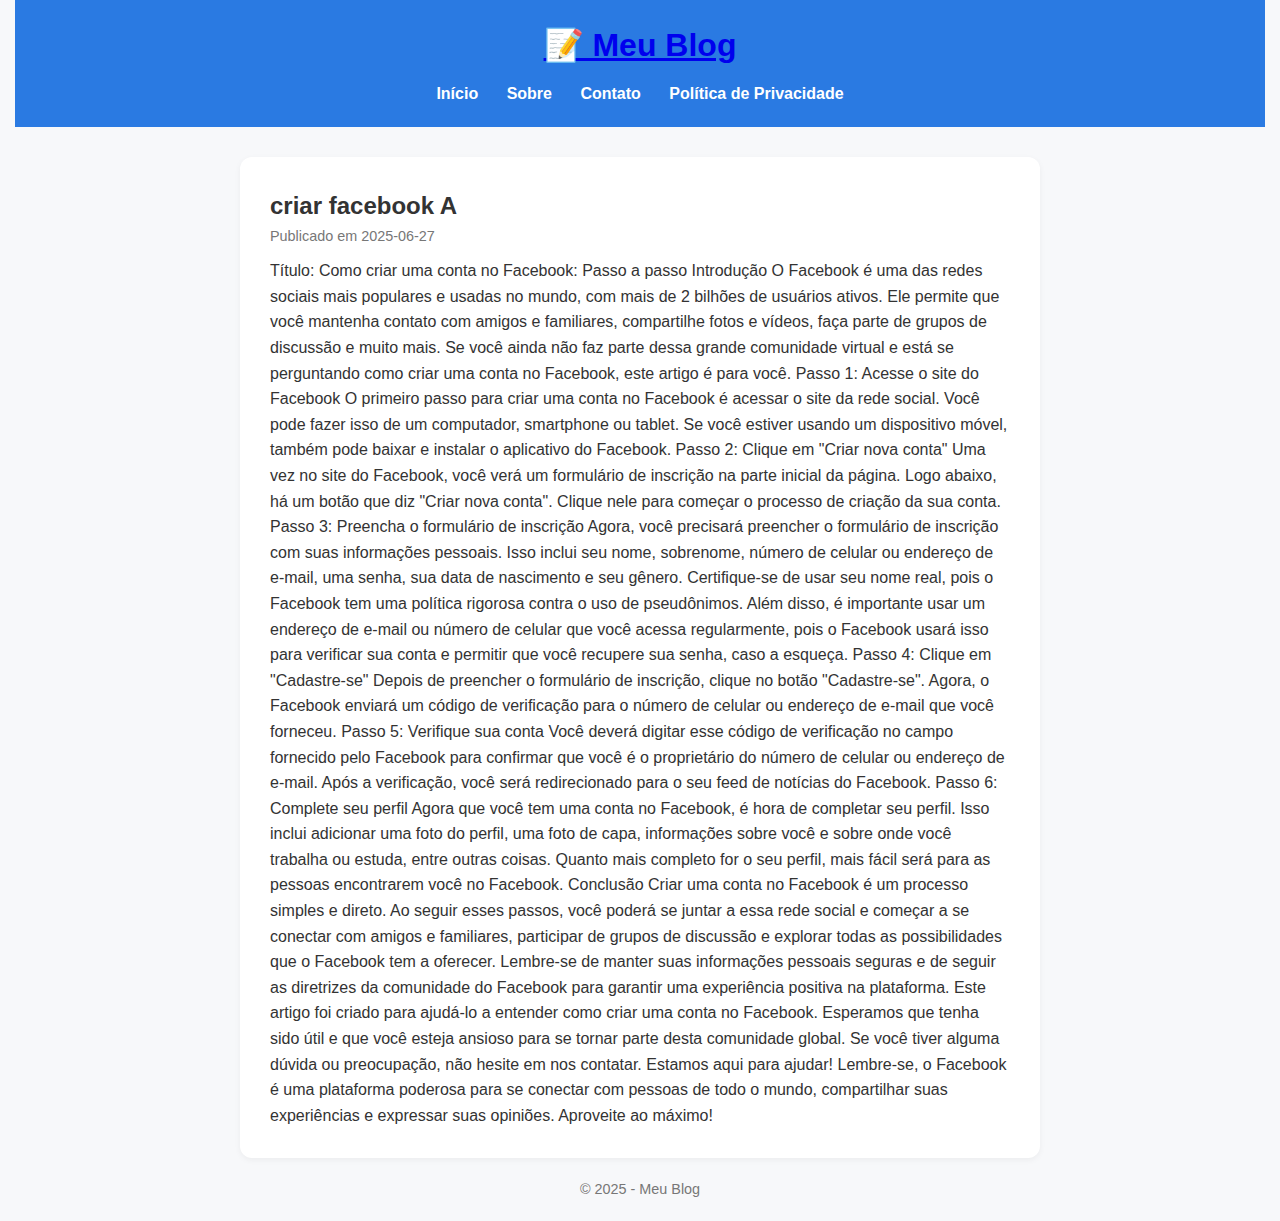
<file: criar-facebook-a/index.html>
<!DOCTYPE html>
<html lang="pt-BR">
<head>
  <meta charset="UTF-8">
  <title>criar facebook A</title>
  <link rel="stylesheet" href="/static/style.css">
  <meta name="viewport" content="width=device-width, initial-scale=1">
</head>
<body>
  <header>
    <h1><a href="/">📝 Meu Blog</a></h1>
    <nav>
      <a href="/">Início</a>
      <a href="/sobre">Sobre</a>
      <a href="/contato">Contato</a>
      <a href="/politica">Política de Privacidade</a>
    </nav>
  </header>

  <main>
    <article class="post">
      <h2>criar facebook A</h2>
      <p class="date">Publicado em 2025-06-27</p>
      <div class="content">
        Título: Como criar uma conta no Facebook: Passo a passo

Introdução

O Facebook é uma das redes sociais mais populares e usadas no mundo, com mais de 2 bilhões de usuários ativos. Ele permite que você mantenha contato com amigos e familiares, compartilhe fotos e vídeos, faça parte de grupos de discussão e muito mais. Se você ainda não faz parte dessa grande comunidade virtual e está se perguntando como criar uma conta no Facebook, este artigo é para você.

Passo 1: Acesse o site do Facebook

O primeiro passo para criar uma conta no Facebook é acessar o site da rede social. Você pode fazer isso de um computador, smartphone ou tablet. Se você estiver usando um dispositivo móvel, também pode baixar e instalar o aplicativo do Facebook.

Passo 2: Clique em "Criar nova conta"

Uma vez no site do Facebook, você verá um formulário de inscrição na parte inicial da página. Logo abaixo, há um botão que diz "Criar nova conta". Clique nele para começar o processo de criação da sua conta.

Passo 3: Preencha o formulário de inscrição

Agora, você precisará preencher o formulário de inscrição com suas informações pessoais. Isso inclui seu nome, sobrenome, número de celular ou endereço de e-mail, uma senha, sua data de nascimento e seu gênero.

Certifique-se de usar seu nome real, pois o Facebook tem uma política rigorosa contra o uso de pseudônimos. Além disso, é importante usar um endereço de e-mail ou número de celular que você acessa regularmente, pois o Facebook usará isso para verificar sua conta e permitir que você recupere sua senha, caso a esqueça.

Passo 4: Clique em "Cadastre-se"

Depois de preencher o formulário de inscrição, clique no botão "Cadastre-se". Agora, o Facebook enviará um código de verificação para o número de celular ou endereço de e-mail que você forneceu. 

Passo 5: Verifique sua conta

Você deverá digitar esse código de verificação no campo fornecido pelo Facebook para confirmar que você é o proprietário do número de celular ou endereço de e-mail. Após a verificação, você será redirecionado para o seu feed de notícias do Facebook.

Passo 6: Complete seu perfil

Agora que você tem uma conta no Facebook, é hora de completar seu perfil. Isso inclui adicionar uma foto do perfil, uma foto de capa, informações sobre você e sobre onde você trabalha ou estuda, entre outras coisas. Quanto mais completo for o seu perfil, mais fácil será para as pessoas encontrarem você no Facebook.

Conclusão

Criar uma conta no Facebook é um processo simples e direto. Ao seguir esses passos, você poderá se juntar a essa rede social e começar a se conectar com amigos e familiares, participar de grupos de discussão e explorar todas as possibilidades que o Facebook tem a oferecer. Lembre-se de manter suas informações pessoais seguras e de seguir as diretrizes da comunidade do Facebook para garantir uma experiência positiva na plataforma.

Este artigo foi criado para ajudá-lo a entender como criar uma conta no Facebook. Esperamos que tenha sido útil e que você esteja ansioso para se tornar parte desta comunidade global. Se você tiver alguma dúvida ou preocupação, não hesite em nos contatar. Estamos aqui para ajudar! 

Lembre-se, o Facebook é uma plataforma poderosa para se conectar com pessoas de todo o mundo, compartilhar suas experiências e expressar suas opiniões. Aproveite ao máximo!
      </div>
    </article>
  </main>

  <footer>
    <p>&copy; 2025 - Meu Blog</p>
  </footer>
</body>
</html>
</file>
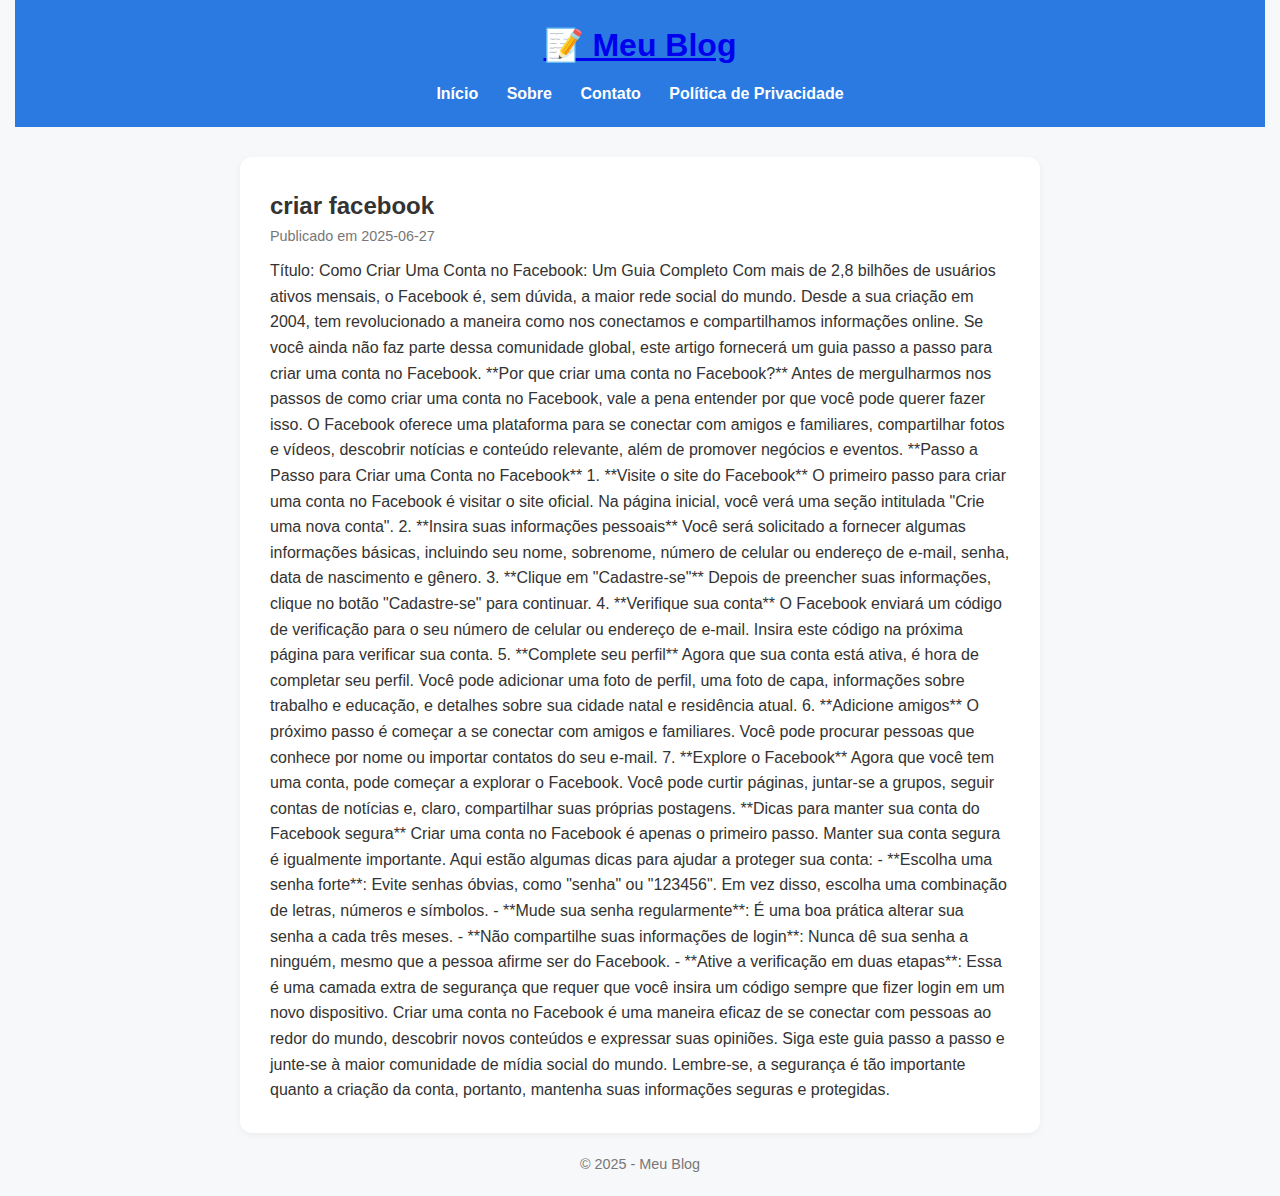
<file: criar-facebook/index.html>
<!DOCTYPE html>
<html lang="pt-BR">
<head>
  <meta charset="UTF-8">
  <title>criar facebook</title>
  <link rel="stylesheet" href="/static/style.css">
  <meta name="viewport" content="width=device-width, initial-scale=1">
</head>
<body>
  <header>
    <h1><a href="/">📝 Meu Blog</a></h1>
    <nav>
      <a href="/">Início</a>
      <a href="/sobre">Sobre</a>
      <a href="/contato">Contato</a>
      <a href="/politica">Política de Privacidade</a>
    </nav>
  </header>

  <main>
    <article class="post">
      <h2>criar facebook</h2>
      <p class="date">Publicado em 2025-06-27</p>
      <div class="content">
        Título: Como Criar Uma Conta no Facebook: Um Guia Completo

Com mais de 2,8 bilhões de usuários ativos mensais, o Facebook é, sem dúvida, a maior rede social do mundo. Desde a sua criação em 2004, tem revolucionado a maneira como nos conectamos e compartilhamos informações online. Se você ainda não faz parte dessa comunidade global, este artigo fornecerá um guia passo a passo para criar uma conta no Facebook.

**Por que criar uma conta no Facebook?**

Antes de mergulharmos nos passos de como criar uma conta no Facebook, vale a pena entender por que você pode querer fazer isso. O Facebook oferece uma plataforma para se conectar com amigos e familiares, compartilhar fotos e vídeos, descobrir notícias e conteúdo relevante, além de promover negócios e eventos. 

**Passo a Passo para Criar uma Conta no Facebook**

1. **Visite o site do Facebook**

O primeiro passo para criar uma conta no Facebook é visitar o site oficial. Na página inicial, você verá uma seção intitulada "Crie uma nova conta".

2. **Insira suas informações pessoais**

Você será solicitado a fornecer algumas informações básicas, incluindo seu nome, sobrenome, número de celular ou endereço de e-mail, senha, data de nascimento e gênero.

3. **Clique em "Cadastre-se"**

Depois de preencher suas informações, clique no botão "Cadastre-se" para continuar. 

4. **Verifique sua conta**

O Facebook enviará um código de verificação para o seu número de celular ou endereço de e-mail. Insira este código na próxima página para verificar sua conta.

5. **Complete seu perfil**

Agora que sua conta está ativa, é hora de completar seu perfil. Você pode adicionar uma foto de perfil, uma foto de capa, informações sobre trabalho e educação, e detalhes sobre sua cidade natal e residência atual.

6. **Adicione amigos**

O próximo passo é começar a se conectar com amigos e familiares. Você pode procurar pessoas que conhece por nome ou importar contatos do seu e-mail.

7. **Explore o Facebook**

Agora que você tem uma conta, pode começar a explorar o Facebook. Você pode curtir páginas, juntar-se a grupos, seguir contas de notícias e, claro, compartilhar suas próprias postagens.

**Dicas para manter sua conta do Facebook segura**

Criar uma conta no Facebook é apenas o primeiro passo. Manter sua conta segura é igualmente importante. Aqui estão algumas dicas para ajudar a proteger sua conta:

- **Escolha uma senha forte**: Evite senhas óbvias, como "senha" ou "123456". Em vez disso, escolha uma combinação de letras, números e símbolos.
- **Mude sua senha regularmente**: É uma boa prática alterar sua senha a cada três meses.
- **Não compartilhe suas informações de login**: Nunca dê sua senha a ninguém, mesmo que a pessoa afirme ser do Facebook.
- **Ative a verificação em duas etapas**: Essa é uma camada extra de segurança que requer que você insira um código sempre que fizer login em um novo dispositivo.

Criar uma conta no Facebook é uma maneira eficaz de se conectar com pessoas ao redor do mundo, descobrir novos conteúdos e expressar suas opiniões. Siga este guia passo a passo e junte-se à maior comunidade de mídia social do mundo. Lembre-se, a segurança é tão importante quanto a criação da conta, portanto, mantenha suas informações seguras e protegidas.
      </div>
    </article>
  </main>

  <footer>
    <p>&copy; 2025 - Meu Blog</p>
  </footer>
</body>
</html>
</file>
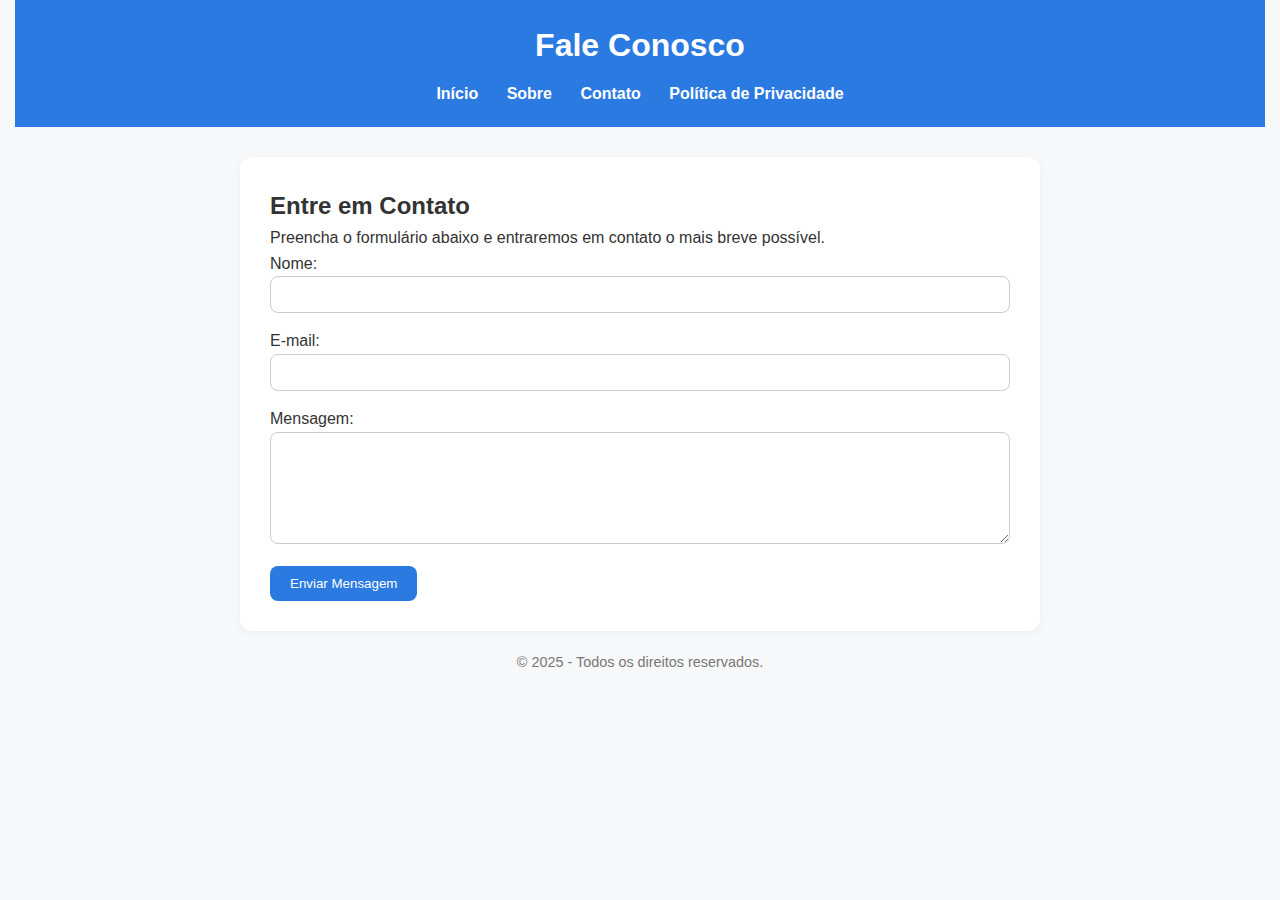
<file: contato.html>
<!DOCTYPE html>
<html lang="pt-BR">
<head>
  <meta charset="UTF-8">
  <meta name="viewport" content="width=device-width, initial-scale=1">
  <title>Contato</title>
  <link rel="stylesheet" href="static/style.css">
</head>
<body>

  <header>
    <h1>Fale Conosco</h1>
    <nav>
      <a href="/">Início</a>
      <a href="/sobre">Sobre</a>
      <a href="/contato">Contato</a>
      <a href="/politica">Política de Privacidade</a>
    </nav>
  </header>

  <main>
    <section class="post">
      <h2>Entre em Contato</h2>
      <p>Preencha o formulário abaixo e entraremos em contato o mais breve possível.</p>
      <form action="mailto:seuemail@exemplo.com" method="POST" enctype="text/plain">
        <div style="margin-bottom: 15px;">
          <label for="nome">Nome:</label><br>
          <input type="text" id="nome" name="nome" required style="width: 100%; padding: 10px; border: 1px solid #ccc; border-radius: 8px;">
        </div>
        <div style="margin-bottom: 15px;">
          <label for="email">E-mail:</label><br>
          <input type="email" id="email" name="email" required style="width: 100%; padding: 10px; border: 1px solid #ccc; border-radius: 8px;">
        </div>
        <div style="margin-bottom: 15px;">
          <label for="mensagem">Mensagem:</label><br>
          <textarea id="mensagem" name="mensagem" rows="6" required style="width: 100%; padding: 10px; border: 1px solid #ccc; border-radius: 8px;"></textarea>
        </div>
        <button type="submit" style="background-color: #2a7ae2; color: white; padding: 10px 20px; border: none; border-radius: 8px; cursor: pointer;">
          Enviar Mensagem
        </button>
      </form>
    </section>
  </main>

  <footer>
    <p>&copy; 2025 - Todos os direitos reservados.</p>
  </footer>

</body>
</html>
</file>
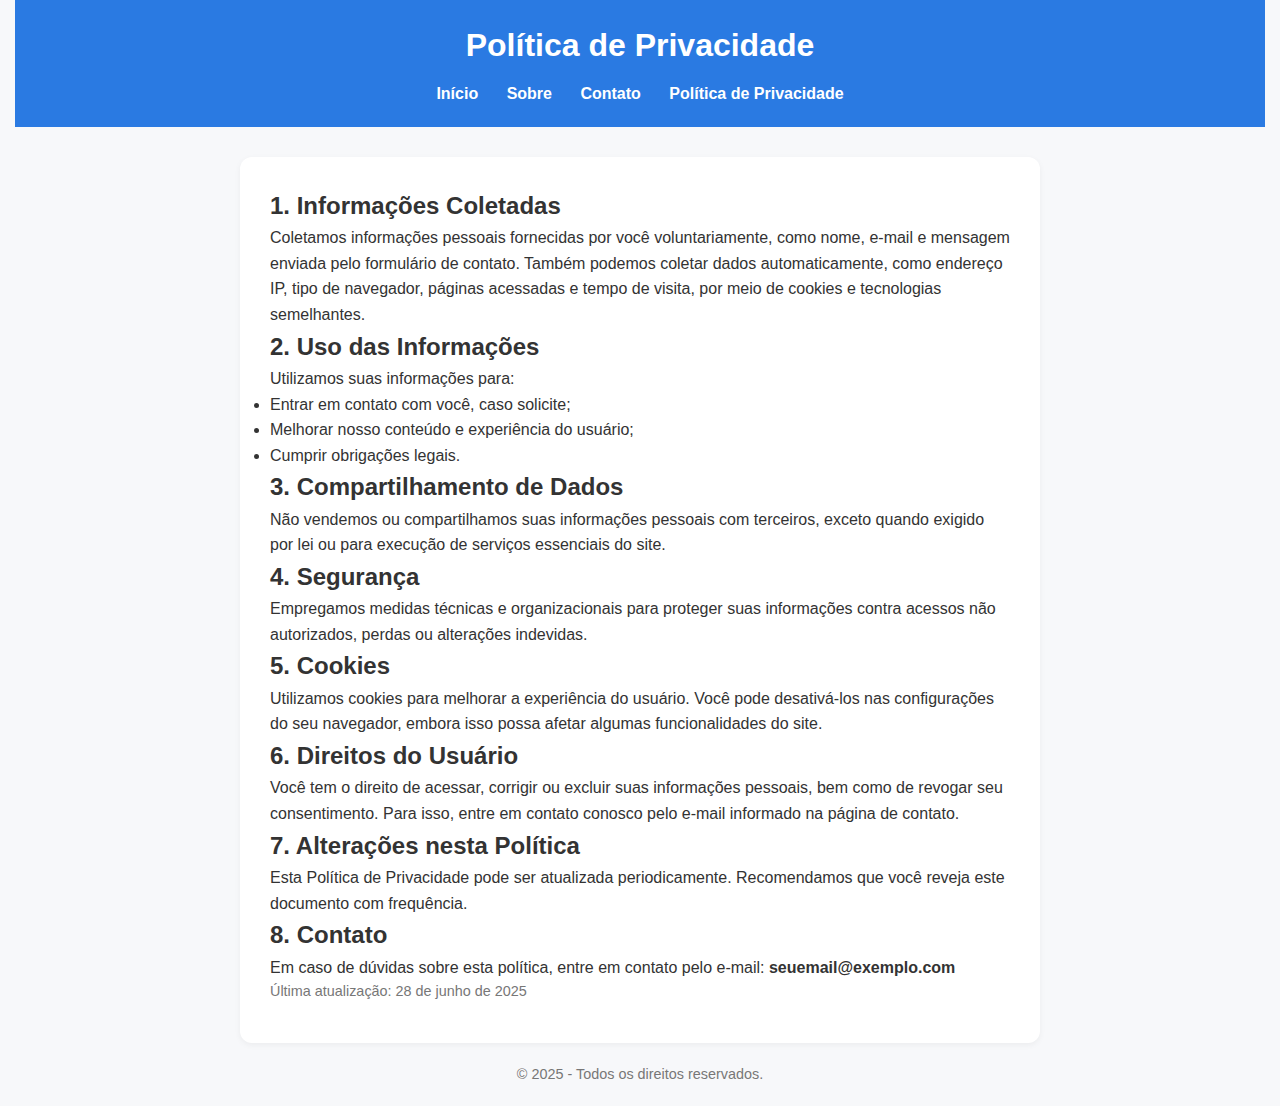
<file: politica.html>
<!DOCTYPE html>
<html lang="pt-BR">
<head>
  <meta charset="UTF-8">
  <meta name="viewport" content="width=device-width, initial-scale=1">
  <title>Política de Privacidade</title>
  <link rel="stylesheet" href="static/style.css">
</head>
<body>

  <header>
    <h1>Política de Privacidade</h1>
    <nav>
      <a href="/">Início</a>
      <a href="/sobre">Sobre</a>
      <a href="/contato">Contato</a>
      <a href="/politica">Política de Privacidade</a>
    </nav>
  </header>

  <main>
    <section class="post">
      <h2>1. Informações Coletadas</h2>
      <p>Coletamos informações pessoais fornecidas por você voluntariamente, como nome, e-mail e mensagem enviada pelo formulário de contato. Também podemos coletar dados automaticamente, como endereço IP, tipo de navegador, páginas acessadas e tempo de visita, por meio de cookies e tecnologias semelhantes.</p>

      <h2>2. Uso das Informações</h2>
      <p>Utilizamos suas informações para:</p>
      <ul>
        <li>Entrar em contato com você, caso solicite;</li>
        <li>Melhorar nosso conteúdo e experiência do usuário;</li>
        <li>Cumprir obrigações legais.</li>
      </ul>

      <h2>3. Compartilhamento de Dados</h2>
      <p>Não vendemos ou compartilhamos suas informações pessoais com terceiros, exceto quando exigido por lei ou para execução de serviços essenciais do site.</p>

      <h2>4. Segurança</h2>
      <p>Empregamos medidas técnicas e organizacionais para proteger suas informações contra acessos não autorizados, perdas ou alterações indevidas.</p>

      <h2>5. Cookies</h2>
      <p>Utilizamos cookies para melhorar a experiência do usuário. Você pode desativá-los nas configurações do seu navegador, embora isso possa afetar algumas funcionalidades do site.</p>

      <h2>6. Direitos do Usuário</h2>
      <p>Você tem o direito de acessar, corrigir ou excluir suas informações pessoais, bem como de revogar seu consentimento. Para isso, entre em contato conosco pelo e-mail informado na página de contato.</p>

      <h2>7. Alterações nesta Política</h2>
      <p>Esta Política de Privacidade pode ser atualizada periodicamente. Recomendamos que você reveja este documento com frequência.</p>

      <h2>8. Contato</h2>
      <p>Em caso de dúvidas sobre esta política, entre em contato pelo e-mail: <strong>seuemail@exemplo.com</strong></p>

      <p class="date">Última atualização: 28 de junho de 2025</p>
    </section>
  </main>

  <footer>
    <p>&copy; 2025 - Todos os direitos reservados.</p>
  </footer>

</body>
</html>
</file>
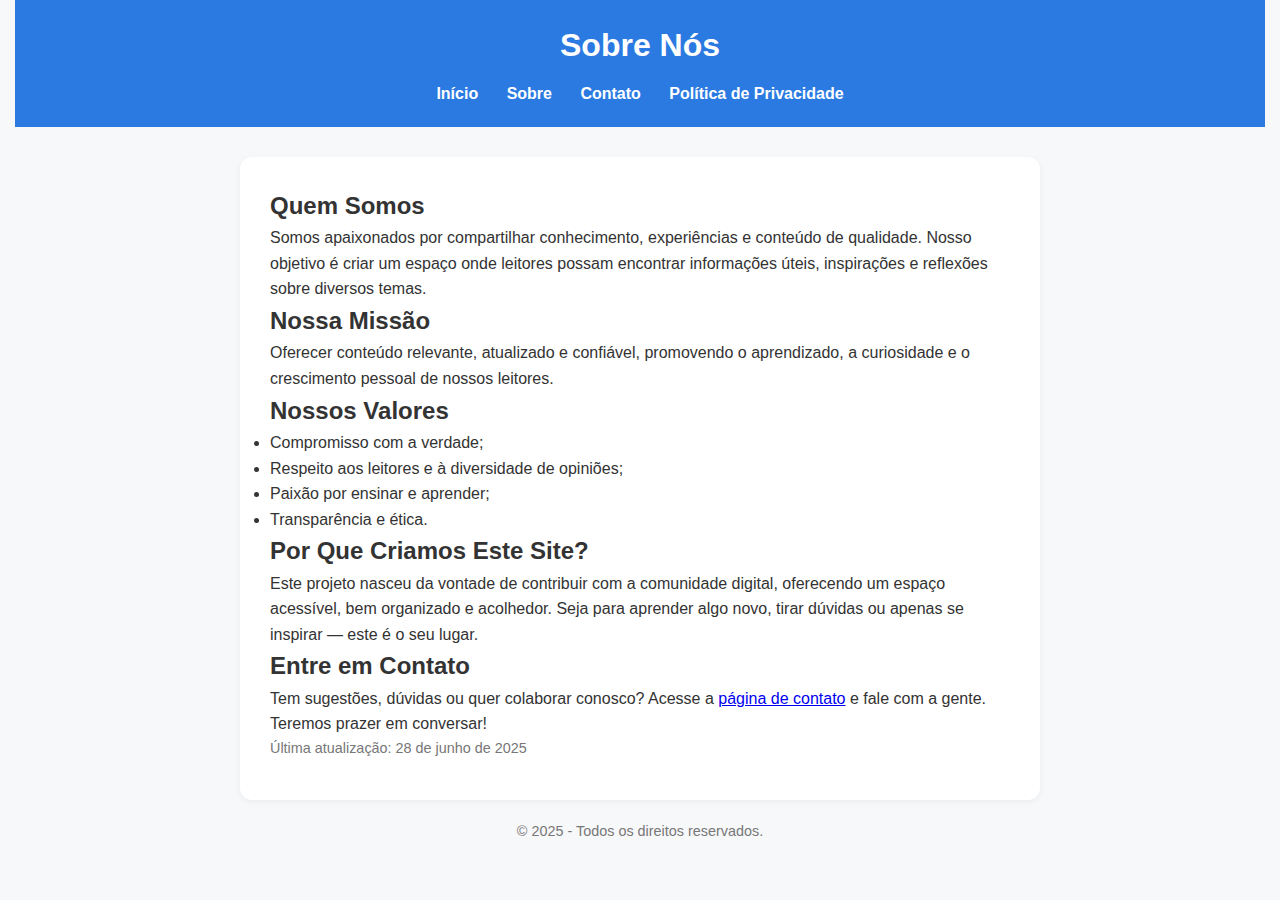
<file: sobre.html>
<!DOCTYPE html>
<html lang="pt-BR">
<head>
  <meta charset="UTF-8">
  <meta name="viewport" content="width=device-width, initial-scale=1">
  <title>Sobre Nós</title>
  <link rel="stylesheet" href="static/style.css">
</head>
<body>

  <header>
    <h1>Sobre Nós</h1>
    <nav>
      <a href="/">Início</a>
      <a href="/sobre">Sobre</a>
      <a href="/contato">Contato</a>
      <a href="/politica">Política de Privacidade</a>
    </nav>
  </header>

  <main>
    <section class="post">
      <h2>Quem Somos</h2>
      <p>Somos apaixonados por compartilhar conhecimento, experiências e conteúdo de qualidade. Nosso objetivo é criar um espaço onde leitores possam encontrar informações úteis, inspirações e reflexões sobre diversos temas.</p>

      <h2>Nossa Missão</h2>
      <p>Oferecer conteúdo relevante, atualizado e confiável, promovendo o aprendizado, a curiosidade e o crescimento pessoal de nossos leitores.</p>

      <h2>Nossos Valores</h2>
      <ul>
        <li>Compromisso com a verdade;</li>
        <li>Respeito aos leitores e à diversidade de opiniões;</li>
        <li>Paixão por ensinar e aprender;</li>
        <li>Transparência e ética.</li>
      </ul>

      <h2>Por Que Criamos Este Site?</h2>
      <p>Este projeto nasceu da vontade de contribuir com a comunidade digital, oferecendo um espaço acessível, bem organizado e acolhedor. Seja para aprender algo novo, tirar dúvidas ou apenas se inspirar — este é o seu lugar.</p>

      <h2>Entre em Contato</h2>
      <p>Tem sugestões, dúvidas ou quer colaborar conosco? Acesse a <a href="contato.html">página de contato</a> e fale com a gente. Teremos prazer em conversar!</p>

      <p class="date">Última atualização: 28 de junho de 2025</p>
    </section>
  </main>

  <footer>
    <p>&copy; 2025 - Todos os direitos reservados.</p>
  </footer>

</body>
</html>
</file>
<file: static/style.css>
/* Reset básico */
* {
  margin: 0;
  padding: 0;
  box-sizing: border-box;
}

body {
  font-family: 'Segoe UI', sans-serif;
  line-height: 1.6;
  background: #f7f8fa;
  color: #333;
  padding: 0 15px;
}

/* Header */
header {
  background: #2a7ae2;
  color: white;
  padding: 20px 0;
  text-align: center;
  margin-bottom: 30px;
}

header h1 {
  margin-bottom: 10px;
  font-size: 2rem;
}

nav a {
  color: white;
  margin: 0 12px;
  text-decoration: none;
  font-weight: bold;
}

nav a:hover {
  text-decoration: underline;
}

/* Layout principal */
main {
  max-width: 800px;
  margin: 0 auto;
}

/* Lista de posts */
.post-card {
  background: white;
  padding: 20px;
  border-radius: 12px;
  box-shadow: 0 2px 6px rgba(0,0,0,0.05);
  margin-bottom: 25px;
}

.post-card h2 {
  font-size: 1.4rem;
  margin-bottom: 10px;
}

.post-card a {
  color: #2a7ae2;
  text-decoration: none;
}

.post-card a:hover {
  text-decoration: underline;
}

.date {
  font-size: 0.9em;
  color: #777;
  margin-bottom: 10px;
}

.leia-mais {
  display: inline-block;
  margin-top: 10px;
  font-weight: bold;
  color: #2a7ae2;
}

/* Post individual */
.post {
  background: white;
  padding: 30px;
  border-radius: 12px;
  box-shadow: 0 2px 6px rgba(0,0,0,0.05);
}

.post .content p {
  margin-bottom: 1em;
}

/* Rodapé */
footer {
  text-align: center;
  padding: 20px;
  font-size: 0.9em;
  color: #777;
}
</file>
